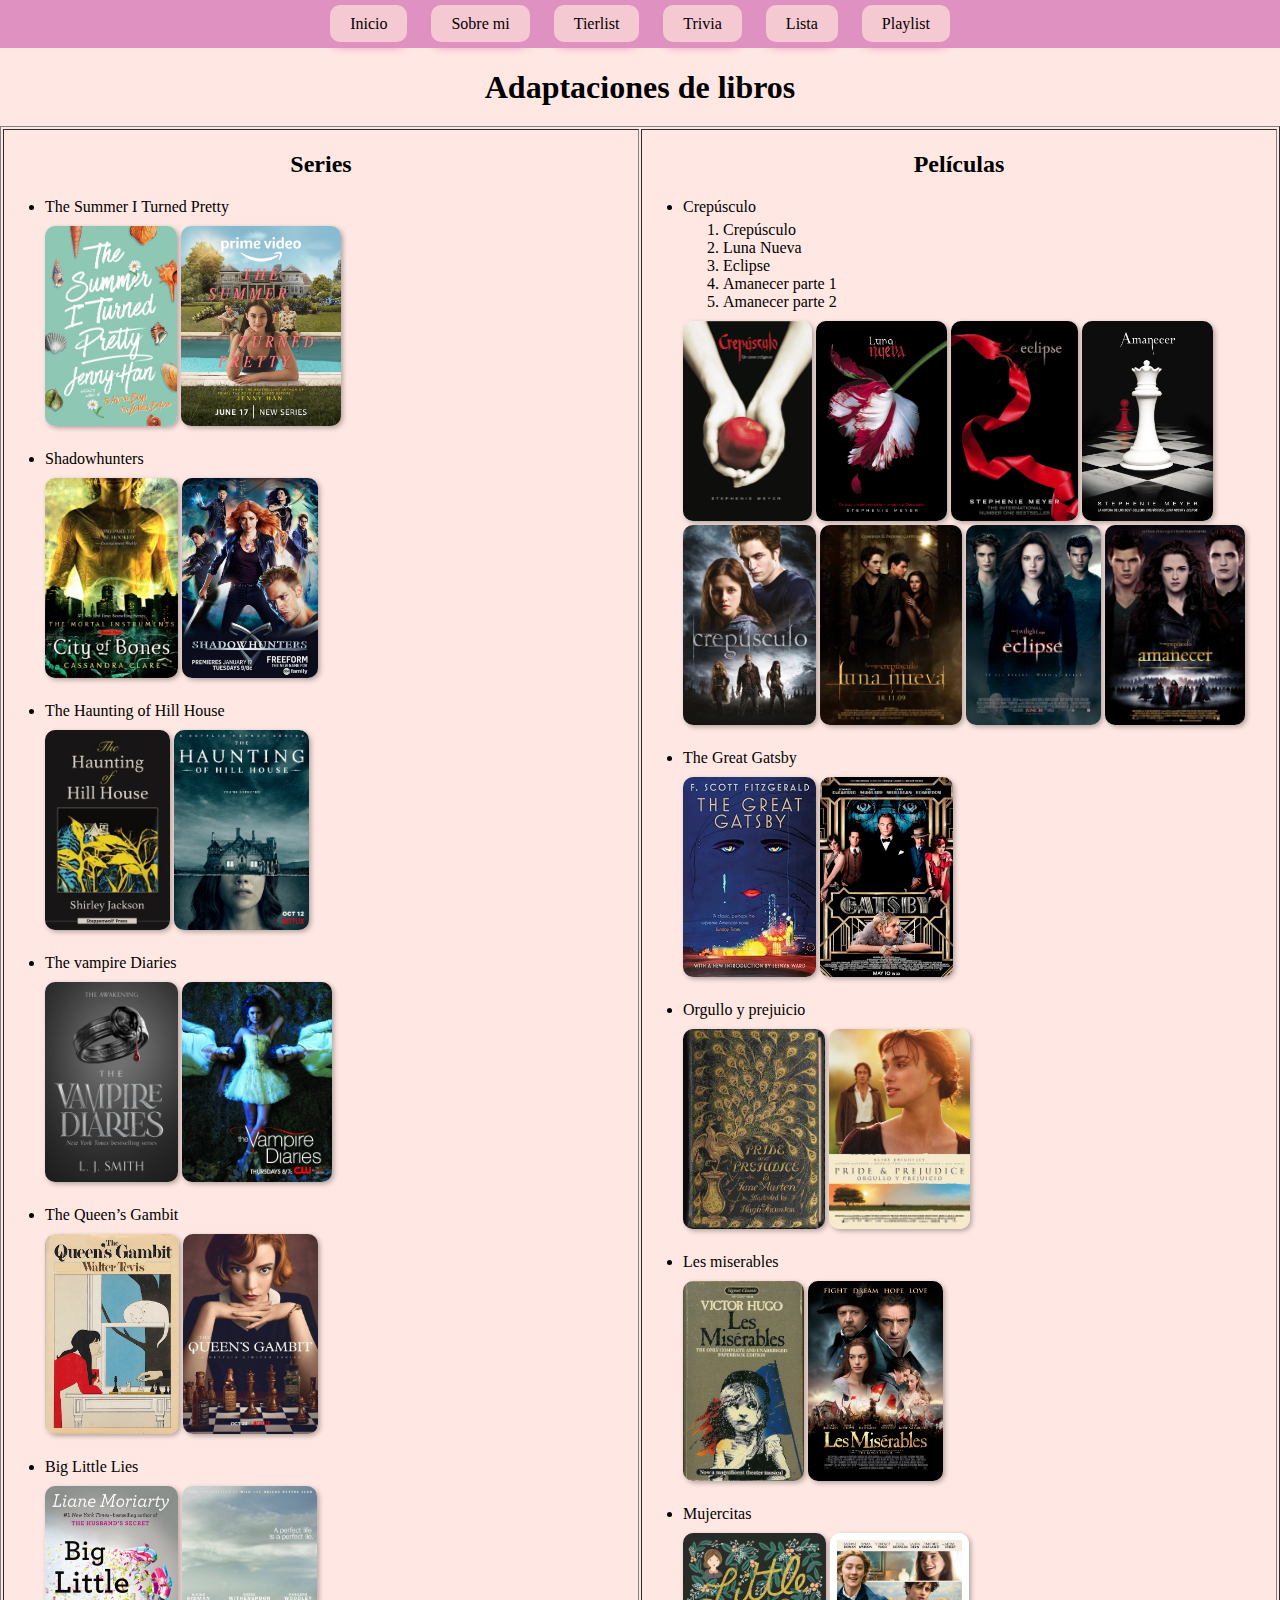
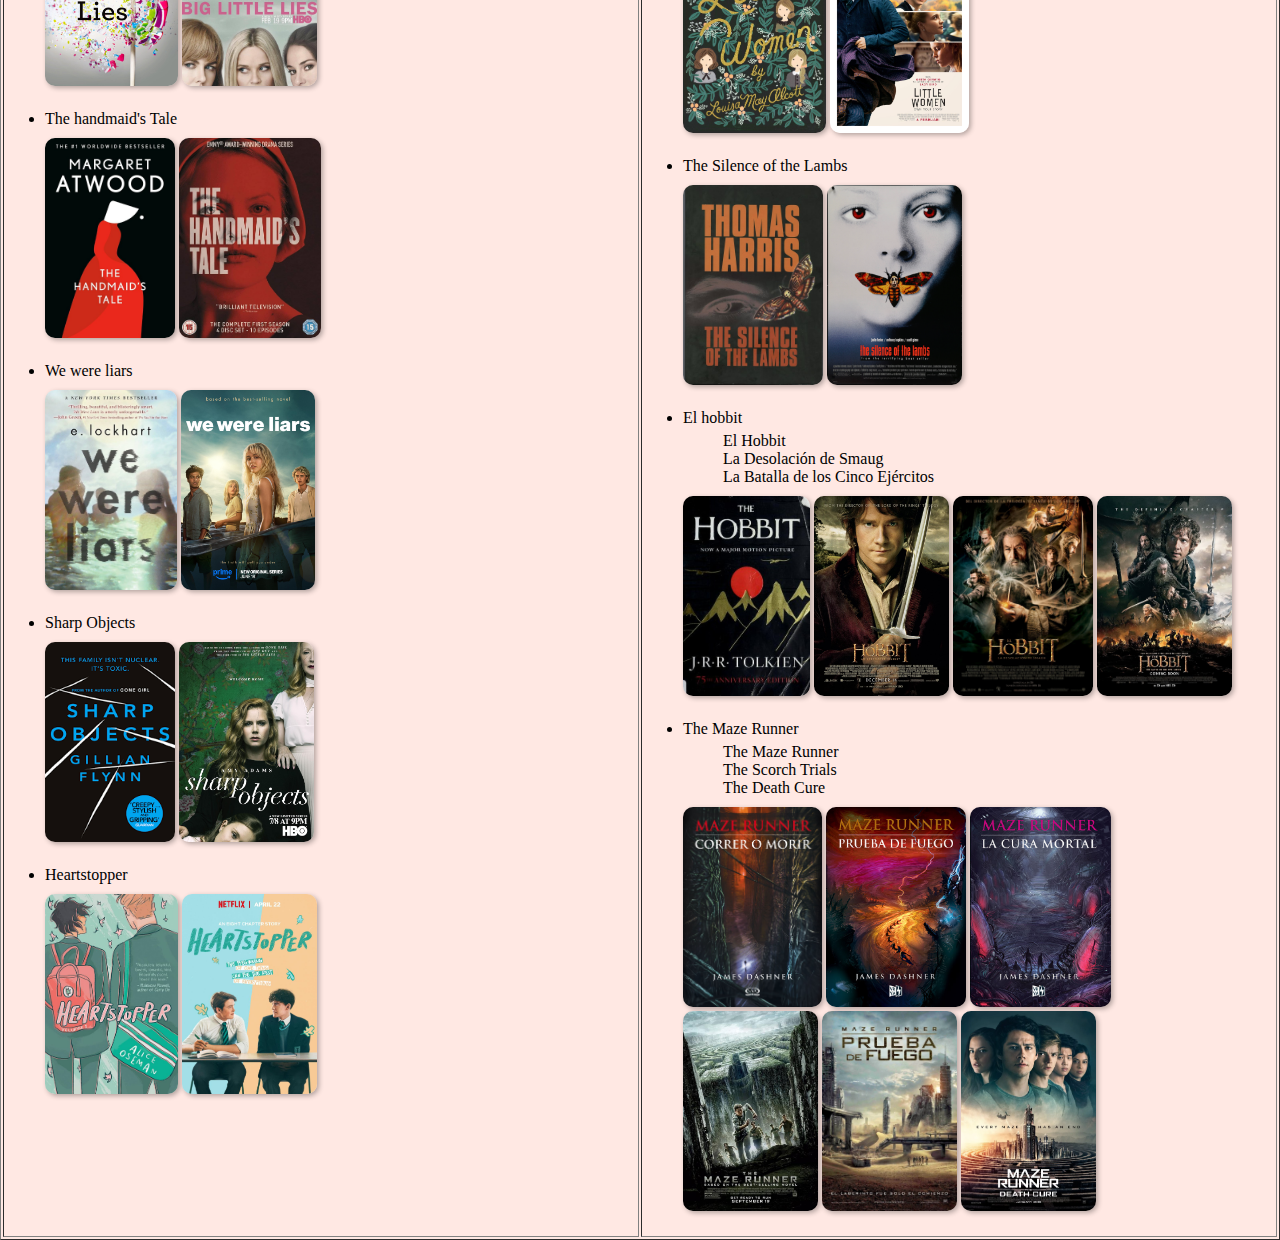
<file: lista.html>
<!DOCTYPE html>
<html lang="en">

<head>
  <meta charset="UTF-8">
  <meta name="viewport" content="width=device-width, initial-scale=1.0">
  <title>Adaptaciones</title>
</head>

<body style="background-color: #ffe8e3; margin: 0px;">

  <nav style="background-color: #DF92C1; margin: 0; padding: 15px; text-align: center;">
        <a href="../index.html" style="background-color: #f5c9d2; color: #000000; text-decoration: none; padding: 10px 20px; border-radius: 10px; margin: 0 10px; box-shadow: 0px 5px 10px #df92c1;">Inicio</a>
        <a href="../pagina2.html" style="background-color: #f5c9d2; color: #000000; text-decoration: none; padding: 10px 20px; border-radius: 10px; margin: 0 10px; box-shadow: 0px 5px 10px #df92c1;">Sobre mi</a>
        <a href="../tierlist.html" style="background-color: #f5c9d2; color: #000000; text-decoration: none; padding: 10px 20px; border-radius: 10px; margin: 0 10px; box-shadow: 0px 5px 10px #df92c1;">Tierlist</a>
        <a href="../trivia/trivia.html" style="background-color: #f5c9d2; color: #000000; text-decoration: none; padding: 10px 20px; border-radius: 10px; margin: 0 10px; box-shadow: 0px 5px 10px #df92c1;">Trivia</a>
        <a href="../lista.html" style="background-color: #f5c9d2; color: #000000; text-decoration: none; padding: 10px 20px; border-radius: 10px; margin: 0 10px; box-shadow: 0px 5px 10px #df92c1;">Lista</a>
        <a href="../playlist.html" style="background-color: #f5c9d2; color: #000000; text-decoration: none; padding: 10px 20px; border-radius: 10px; margin: 0 10px; box-shadow: 0px 5px 10px #df92c1;">Playlist</a>
    </nav>

  <h1 style="text-align: center; margin-bottom: 20px;">Adaptaciones de libros</h1>

  <table border="1" width="100%" height="100%">
    <tr>
      <td width="50%" valign="top">
        <h2 style="text-align: center;">Series</h2>
        <ul>
          <li style="margin-bottom: 20px;">
            The Summer I Turned Pretty <br>
            <section style="margin-top: 10px;">
            <img src="imagen/tsitpbook.jpg" height="200" style="border-radius:10px; box-shadow: 2px 2px 5px rgba(0,0,0,0.3);">
            <img src="imagen/tsitpserie.jpg" height="200" style="border-radius:10px; box-shadow: 2px 2px 5px rgba(0,0,0,0.3);">
          </section>
          </li>
          <li style="margin-bottom: 20px;">
            Shadowhunters <br>
            <section style="margin-top: 10px;">
              <img src="imagen/tmibook.jpg" height="200" style="border-radius:10px; box-shadow: 2px 2px 5px rgba(0,0,0,0.3);">
              <img src="imagen/shadowhunterserie.jpg" height="200" style="border-radius:10px; box-shadow: 2px 2px 5px rgba(0,0,0,0.3);">
            </section>
          </li>
          <li style="margin-bottom: 20px;">
            The Haunting of Hill House <br>
            <section style="margin-top: 10px;">
              <img src="imagen/thohhbook.jpg" height="200" style="border-radius:10px; box-shadow: 2px 2px 5px rgba(0,0,0,0.3);">
              <img src="imagen/thohhserie.jpg" height="200" style="border-radius:10px; box-shadow: 2px 2px 5px rgba(0,0,0,0.3);">
            </section>
          </li>
          <li style="margin-bottom: 20px;">
            The vampire Diaries <br>
            <section style="margin-top: 10px;">
              <img src="imagen/tvdnook1.jpg" height="200" style="border-radius:10px; box-shadow: 2px 2px 5px rgba(0,0,0,0.3);">
              <img src="imagen/tvdserie2.jpg" height="200" style="border-radius:10px; box-shadow: 2px 2px 5px rgba(0,0,0,0.3);">
            </section>
          </li>
          <li style="margin-bottom: 20px;">
            The Queen’s Gambit <br>
            <section style="margin-top: 10px;">
              <img src="imagen/TheQueensGambitbook.jpg" height="200" style="border-radius:10px; box-shadow: 2px 2px 5px rgba(0,0,0,0.3);">
              <img src="imagen/thequeensgambitserie.webp" height="200" style="border-radius:10px; box-shadow: 2px 2px 5px rgba(0,0,0,0.3);">
            </section>
          </li>
          <li style="margin-bottom: 20px;">
            Big Little Lies <br>
            <section style="margin-top: 10px;">
              <img src="imagen/bllbook.jpg" height="200" style="border-radius:10px; box-shadow: 2px 2px 5px rgba(0,0,0,0.3);">
              <img src="imagen/bllserie.jpg" height="200" style="border-radius:10px; box-shadow: 2px 2px 5px rgba(0,0,0,0.3);">
            </section>
          </li>
          <li style="margin-bottom: 20px;">
            The handmaid's Tale <br>
            <section style="margin-top: 10px;">
              <img src="imagen/hmtbook.jpg" height="200" style="border-radius:10px; box-shadow: 2px 2px 5px rgba(0,0,0,0.3);">
              <img src="imagen/hmtserie1.jpg" height="200" style="border-radius:10px; box-shadow: 2px 2px 5px rgba(0,0,0,0.3);">
            </section>
          </li>
          <li style="margin-bottom: 20px;">
            We were liars <br>
            <section style="margin-top: 10px;">
              <img src="imagen/wwlbook.jpg" height="200" style="border-radius:10px; box-shadow: 2px 2px 5px rgba(0,0,0,0.3);">
              <img src="imagen/wwlserie.jpg" height="200" style="border-radius:10px; box-shadow: 2px 2px 5px rgba(0,0,0,0.3);">
            </section>
          </li>
          <li style="margin-bottom: 20px;">
            Sharp Objects <br>
            <section style="margin-top: 10px;">
              <img src="imagen/sobook.png" height="200" style="border-radius:10px; box-shadow: 2px 2px 5px rgba(0,0,0,0.3);">
              <img src="imagen/soserie.jpg" height="200" style="border-radius:10px; box-shadow: 2px 2px 5px rgba(0,0,0,0.3);">
            </section>
          </li>
          <li style="margin-bottom: 20px;">
            Heartstopper<br>
            <section style="margin-top: 10px;">
              <img src="imagen/heartbook.jpg" height="200" style="border-radius:10px; box-shadow: 2px 2px 5px rgba(0,0,0,0.3);">
              <img src="imagen/heartserie.jpg" height="200" style="border-radius:10px; box-shadow: 2px 2px 5px rgba(0,0,0,0.3);">
            </section>
          </li>
        </ul>
      </td>

      <td width="50%" valign="top">
        <h2 style="text-align: center;">Películas</h2>
        <ul>
          <li style="margin-bottom: 20px;">
            Crepúsculo
            <section style="margin-top: 5px;">
              <ol>
                <li>Crepúsculo</li>
                <li>Luna Nueva</li>
                <li>Eclipse</li>
                <li>Amanecer parte 1</li>
                <li>Amanecer parte 2</li>
              </ol>
            </section>
            <section style="margin-top: 10px;">
              <img src="imagen/crepusculobook.jpg" height="200" style="border-radius:10px; box-shadow: 2px 2px 5px rgba(0,0,0,0.3);">
              <img src="imagen/lunanuevabook.jpg" height="200" style="border-radius:10px; box-shadow: 2px 2px 5px rgba(0,0,0,0.3);">
              <img src="imagen/eclipsebook.png" height="200" style="border-radius:10px; box-shadow: 2px 2px 5px rgba(0,0,0,0.3);">
              <img src="imagen/amanecerlibro.jpg" height="200" style="border-radius:10px; box-shadow: 2px 2px 5px rgba(0,0,0,0.3);">
              <br>
              <img src="imagen/crepusculomovie.jpg" height="200" style="border-radius:10px; box-shadow: 2px 2px 5px rgba(0,0,0,0.3);">
              <img src="imagen/lunanuevamovie.webp" height="200" style="border-radius:10px; box-shadow: 2px 2px 5px rgba(0,0,0,0.3);">
              <img src="imagen/eclipsemovie.jpg" height="200" style="border-radius:10px; box-shadow: 2px 2px 5px rgba(0,0,0,0.3);">
              <img src="imagen/amanecer2movie.webp" height="200" style="border-radius:10px; box-shadow: 2px 2px 5px rgba(0,0,0,0.3);">
            </section>
          </li>
          <li style="margin-bottom: 20px;">
            The Great Gatsby <br>
            <section style="margin-top: 10px;">
              <img src="imagen/ggbook.webp" height="200" style="border-radius:10px; box-shadow: 2px 2px 5px rgba(0,0,0,0.3);">
              <img src="imagen/ggmovie.webp" height="200" style="border-radius:10px; box-shadow: 2px 2px 5px rgba(0,0,0,0.3);">
            </section>
          </li>
          <li style="margin-bottom: 20px;">
            Orgullo y prejuicio <br>
            <section style="margin-top: 10px;">
              <img src="imagen/ppbook.jpg" height="200" style="border-radius:10px; box-shadow: 2px 2px 5px rgba(0,0,0,0.3);">
              <img src="imagen/ppmovie.jpg" height="200" style="border-radius:10px; box-shadow: 2px 2px 5px rgba(0,0,0,0.3);">
            </section>
          </li>
          <li style="margin-bottom: 20px;">
            Les miserables <br>
            <section style="margin-top: 10px;">
              <img src="imagen/lesmiserablesbook.jpg" height="200" style="border-radius:10px; box-shadow: 2px 2px 5px rgba(0,0,0,0.3);">
              <img src="imagen/lesmiserablesmovie.jpg" height="200" style="border-radius:10px; box-shadow: 2px 2px 5px rgba(0,0,0,0.3);">
            </section>
          </li>
          <li style="margin-bottom: 20px;">
            Mujercitas <br>
            <section style="margin-top: 10px;">
              <img src="imagen/lwbook.jpg" height="200" style="border-radius:10px; box-shadow: 2px 2px 5px rgba(0,0,0,0.3);">
              <img src="imagen/lwmovie.jpg" height="200" style="border-radius:10px; box-shadow: 2px 2px 5px rgba(0,0,0,0.3);">
            </section>
          <li style="margin-bottom: 20px;">
            The Silence of the Lambs <br>
            <section style="margin-top: 10px;">
              <img src="imagen/solbook.jpg" height="200" style="border-radius:10px; box-shadow: 2px 2px 5px rgba(0,0,0,0.3);">
              <img src="imagen/solmovie.webp" height="200" style="border-radius:10px; box-shadow: 2px 2px 5px rgba(0,0,0,0.3);">
            </section>
          </li>
          <li style="margin-bottom: 20px;">
            El hobbit
            <section style="margin-top: 5px;">
              <ol>El Hobbit</ol>
              <ol>La Desolación de Smaug</ol>
              <ol>La Batalla de los Cinco Ejércitos</ol>
            </section>
            <section style="margin-top: 10px;">
              <img src="imagen/hobbitbook.jpg" height="200" style="border-radius:10px; box-shadow: 2px 2px 5px rgba(0,0,0,0.3);">
              <img src="imagen/hobbit1movie.jpg" height="200" style="border-radius:10px; box-shadow: 2px 2px 5px rgba(0,0,0,0.3);">
              <img src="imagen/hobbit2movie.jpg" height="200" style="border-radius:10px; box-shadow: 2px 2px 5px rgba(0,0,0,0.3);">
              <img src="imagen/hobbit3movie.jpg" height="200" style="border-radius:10px; box-shadow: 2px 2px 5px rgba(0,0,0,0.3);">
            </section>
          </li>
          <li style="margin-bottom: 20px;">
            The Maze Runner
            <section style="margin-top: 5px;">
              <ol>The Maze Runner</ol>
              <ol>The Scorch Trials</ol>
              <ol>The Death Cure</ol>
            </section>
            <section style="margin-top: 10px;">
              <img src="imagen/correromorirbook.jpg" height="200" style="border-radius:10px; box-shadow: 2px 2px 5px rgba(0,0,0,0.3);">
              <img src="imagen/preubadefuegobook.jpg" height="200" style="border-radius:10px; box-shadow: 2px 2px 5px rgba(0,0,0,0.3);">
              <img src="imagen/curamortalbook.jpg" height="200" style="border-radius:10px; box-shadow: 2px 2px 5px rgba(0,0,0,0.3);">
              <br>
              <img src="imagen/mazerunnermovie.jpg" height="200" style="border-radius:10px; box-shadow: 2px 2px 5px rgba(0,0,0,0.3);">
              <img src="imagen/pruebadefuegomovie.webp" height="200" style="border-radius:10px; box-shadow: 2px 2px 5px rgba(0,0,0,0.3);">
              <img src="imagen/curamortalmovie.webp" height="200" style="border-radius:10px; box-shadow: 2px 2px 5px rgba(0,0,0,0.3);">
            </section>
          </li>
        </ul>
      </td>
    </tr>
  </table>

</body>

</html>
</file>
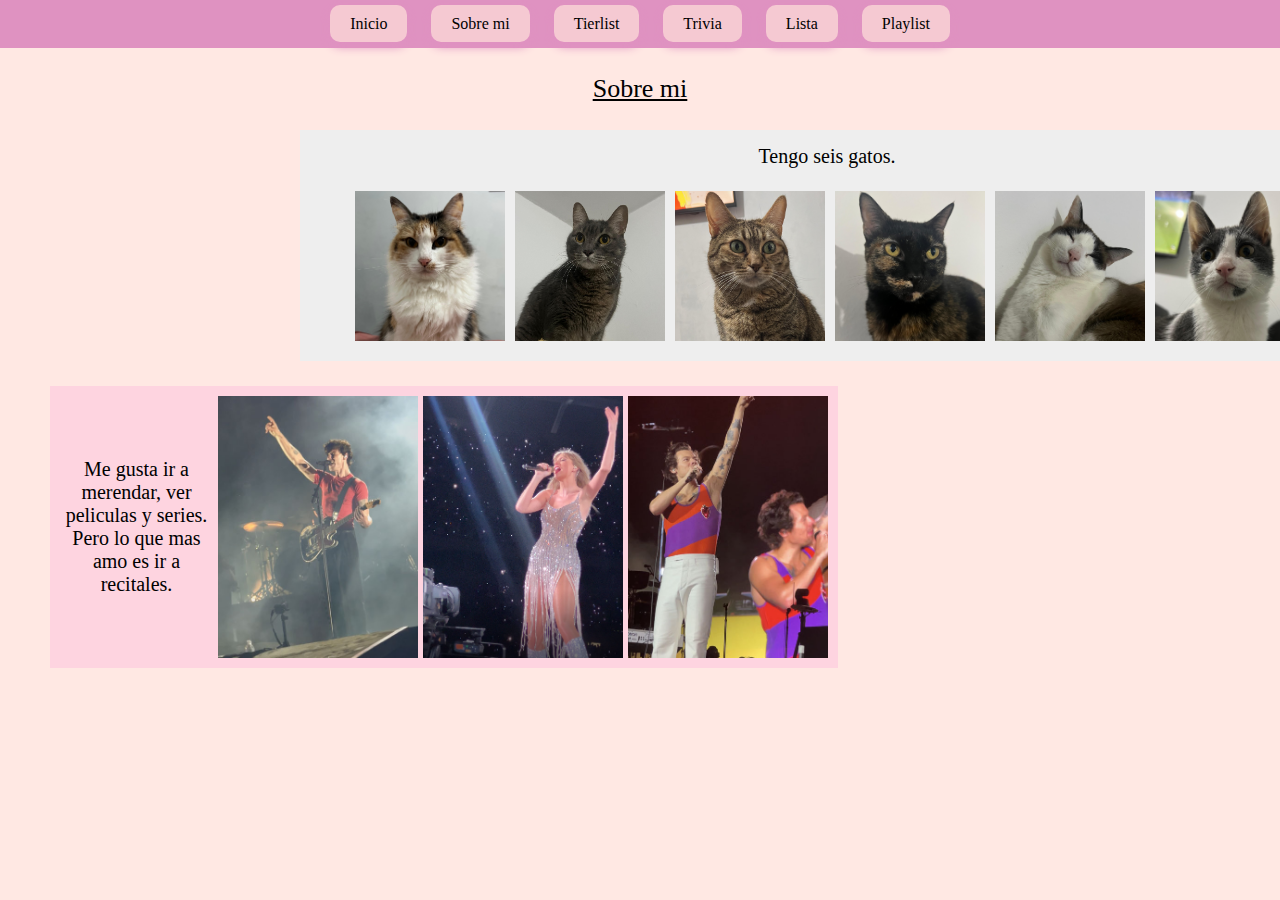
<file: pagina2.html>
<!DOCTYPE html>
<html lang="en">
<head>
    <meta charset="UTF-8">
    <meta name="viewport" content="width=device-width, initial-scale=1.0">
    <title>Sobre mi</title>
</head>

<body style="margin: 0; text-align: center; background-color:#ffe8e3;">
    
    
    <nav style="background-color: #DF92C1; margin: 0; padding: 15px; text-align: center;">
        <a href="../index.html" style="background-color: #f5c9d2; color: #000000; text-decoration: none; padding: 10px 20px; border-radius: 10px; margin: 0 10px; box-shadow: 0px 5px 10px #df92c1;">Inicio</a>
        <a href="../pagina2.html" style="background-color: #f5c9d2; color: #000000; text-decoration: none; padding: 10px 20px; border-radius: 10px; margin: 0 10px; box-shadow: 0px 5px 10px #df92c1;">Sobre mi</a>
        <a href="../tierlist.html" style="background-color: #f5c9d2; color: #000000; text-decoration: none; padding: 10px 20px; border-radius: 10px; margin: 0 10px; box-shadow: 0px 5px 10px #df92c1;">Tierlist</a>
        <a href="../trivia/trivia.html" style="background-color: #f5c9d2; color: #000000; text-decoration: none; padding: 10px 20px; border-radius: 10px; margin: 0 10px; box-shadow: 0px 5px 10px #df92c1;">Trivia</a>
        <a href="../lista.html" style="background-color: #f5c9d2; color: #000000; text-decoration: none; padding: 10px 20px; border-radius: 10px; margin: 0 10px; box-shadow: 0px 5px 10px #df92c1;">Lista</a>
        <a href="../playlist.html" style="background-color: #f5c9d2; color: #000000; text-decoration: none; padding: 10px 20px; border-radius: 10px; margin: 0 10px; box-shadow: 0px 5px 10px #df92c1;">Playlist</a>
    </nav>
    
    <p style="font-size: 26px;"> <u>Sobre mi</u> </p>
    
    <section style="background-color: #eeeeee;margin-left: 300px; padding: 15px 15px;font-size: 20px; width: 80%; ">
        <p style="text-align: center; margin-bottom: 0px; display: inline;"> Tengo seis gatos. <br></p> <br>
        <img src="imagen/babo.jpg" alt="" style="width: 150px;margin-left: 5px;">
        <img src="imagen/simba.jpg" alt="" style="width: 150px;margin-left: 5px;">
        <img src="imagen/oli.jpg" alt="" style="width: 150px;margin-left: 5px;">
        <img src="imagen/effiee.jpg" alt="" style="width: 150px;margin-left: 5px;">
        <img src="imagen/micho.jpg" alt="" style="width: 150px;margin-left: 5px;">
        <img src="imagen/lorenzo.jpg" alt="" style="width: 150px;margin-left: 5px;">
    </section>

    <section style="background-color: #FED4E0; width: 60%; margin-left: 50px; display: flex; align-items: center; flex-direction: row-reverse; padding: 10px; margin-top: 25px; font-size: 20px; margin-bottom: 20px;">
        <img src="imagen/harry.jpg" alt="" style="margin-left: 5px; width: 200px;">
        <img src="imagen/taylor.png" alt="" style="margin-left: 5px; width: 200px;">
        <img src="imagen/shawn.jpg" alt="" style="margin-left: 5px; width: 200px;">
        <p style="text-align: center">
            Me gusta ir a merendar, ver peliculas y series. <br>
            Pero lo que mas amo es ir a recitales.
        </p>
    </section>

</body>
</html>
</file>
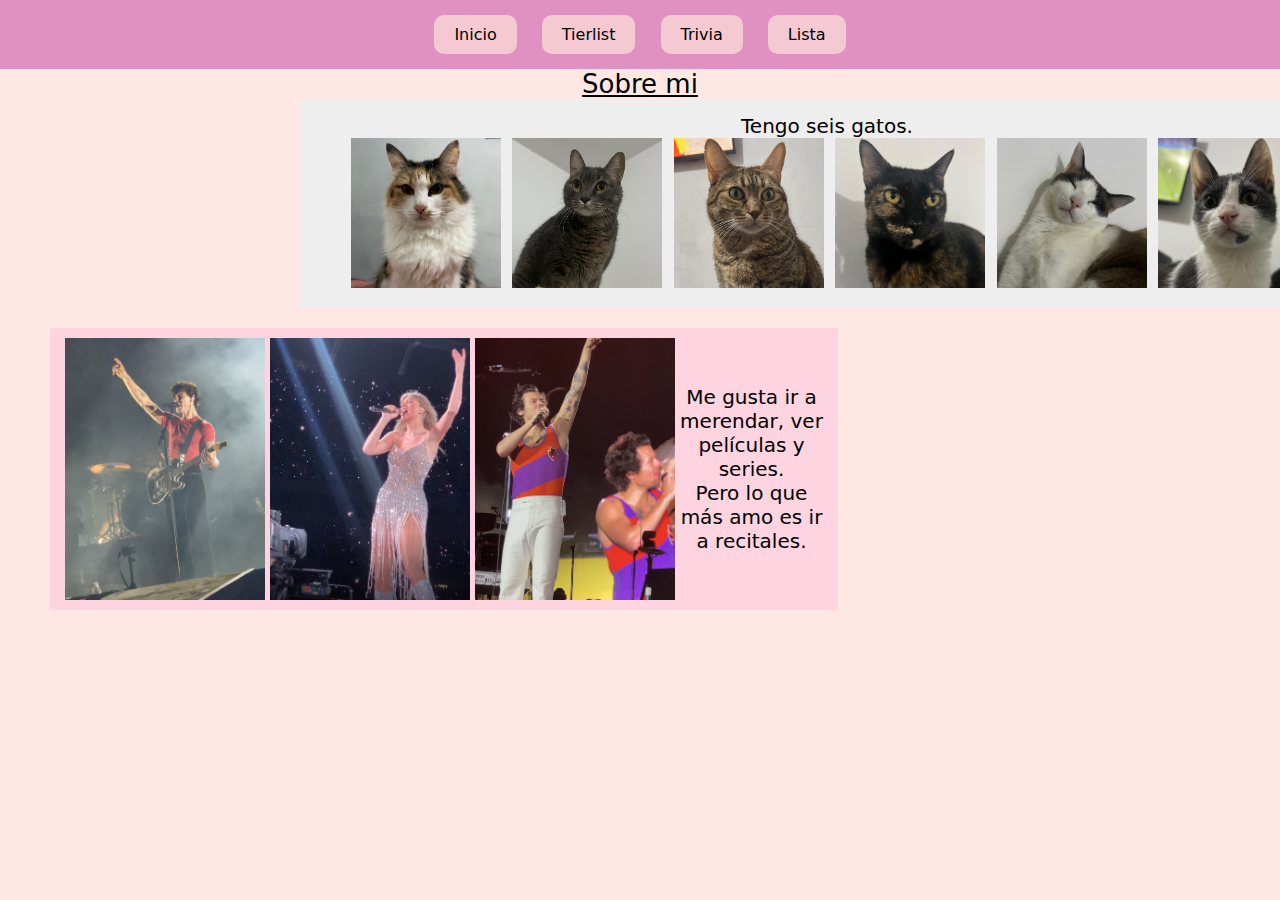
<file: pagina2css.html>
<!DOCTYPE html>
<html lang="en">
<head>
    <meta charset="UTF-8">
    <meta name="viewport" content="width=device-width, initial-scale=1.0">
    <title>Sobre mi</title>
    <link rel="stylesheet" href="../css/styles.css">
</head>
<body>
    <!-- Barra de navegación -->
    <nav>
        <a href="../index.html">Inicio</a>
        <a href="../tierlist.html">Tierlist</a>
        <a href="../trivia/trivia.html">Trivia</a>
        <a href="../lista.html">Lista</a>
    </nav>

    <p class="resaltado" style="font-size:26px;"><u>Sobre mi</u></p>

    <!-- Primera sección: gatos -->
<section class="sobre-mi">
    <p>Tengo seis gatos.</p>
    <img src="imagen/babo.jpg" alt="Babo" class="gato">
    <img src="imagen/simba.jpg" alt="Simba" class="gato">
    <img src="imagen/oli.jpg" alt="Oli" class="gato">
    <img src="imagen/effiee.jpg" alt="Effiee" class="gato">
    <img src="imagen/micho.jpg" alt="Micho" class="gato">
    <img src="imagen/lorenzo.jpg" alt="Lorenzo" class="gato">
</section>

<!-- Segunda sección: hobbies y artistas -->
<section class="sobre-mi-flex">
    <p>
        Me gusta ir a merendar, ver películas y series. <br>
        Pero lo que más amo es ir a recitales.
    </p>
    <img src="imagen/harry.jpg" alt="Harry" class="artista">
    <img src="imagen/taylor.png" alt="Taylor" class="artista">
    <img src="imagen/shawn.jpg" alt="Shawn" class="artista">
</section>

</body>
</html>
</file>
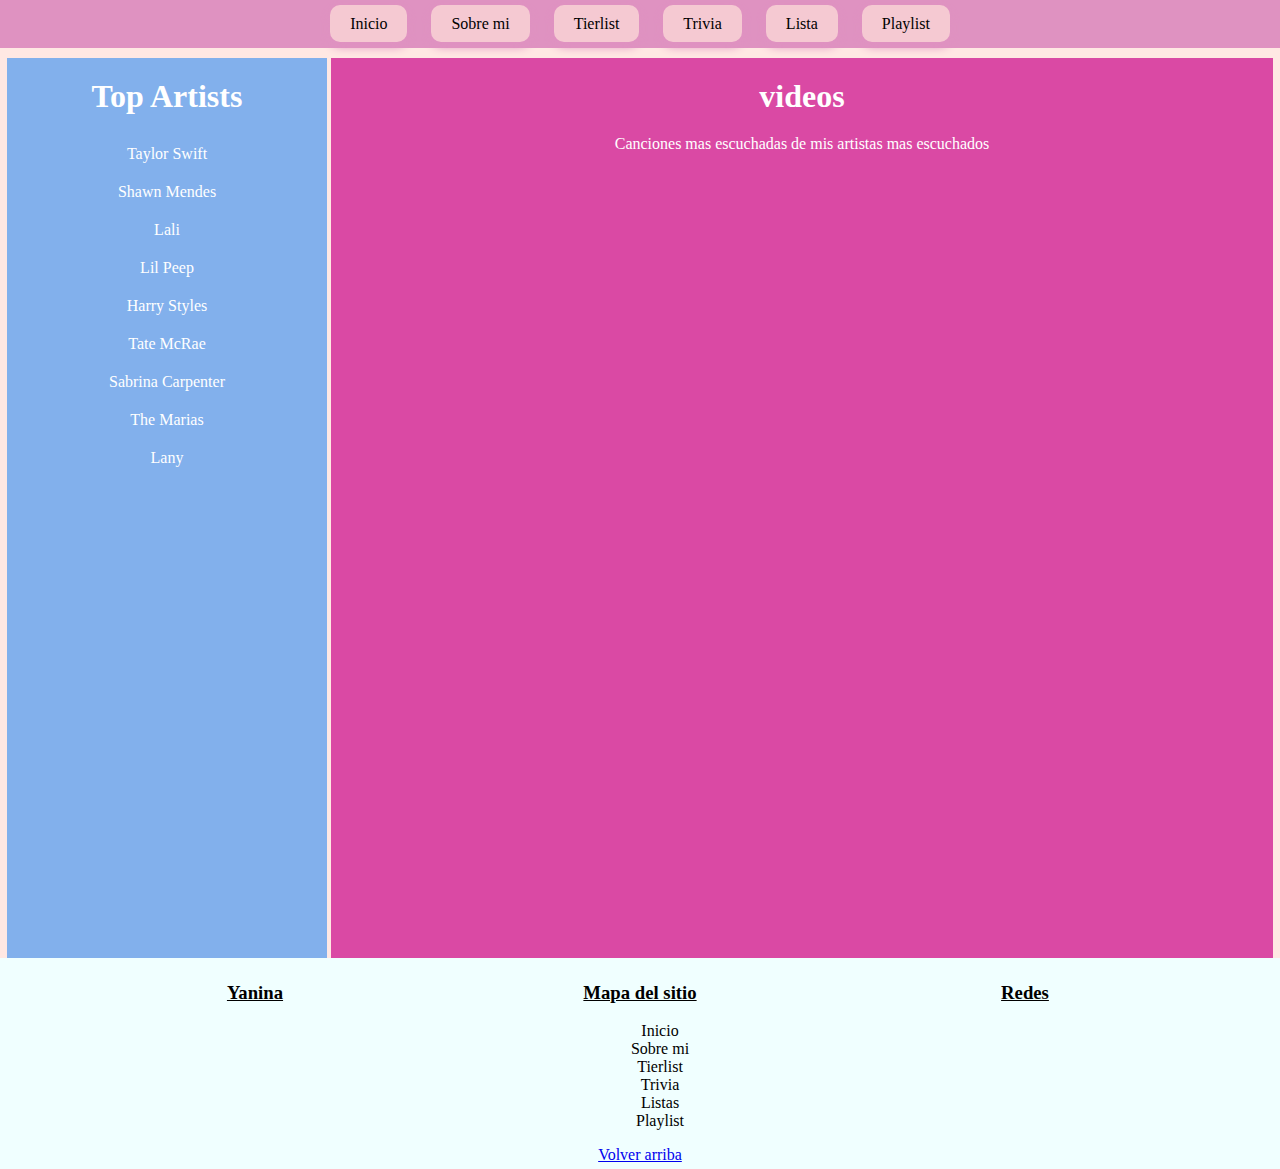
<file: playlist.html>
<!DOCTYPE html>
<html lang="en">
<head>
    <meta charset="UTF-8">
    <meta name="viewport" content="width=device-width, initial-scale=1.0">
    <title>Playlist</title>
</head>
<body style="margin: 0; text-align: center; background-color:#ffe8e3;">
    
    <nav style="background-color: #DF92C1; margin: 0; padding: 15px; text-align: center; margin-bottom:10px">
        <a href="../index.html" style="background-color: #f5c9d2; color: #000000; text-decoration: none; padding: 10px 20px; border-radius: 10px; margin: 0 10px; box-shadow: 0px 5px 10px #df92c1;">Inicio</a>
        <a href="../pagina2.html" style="background-color: #f5c9d2; color: #000000; text-decoration: none; padding: 10px 20px; border-radius: 10px; margin: 0 10px; box-shadow: 0px 5px 10px #df92c1;">Sobre mi</a>
        <a href="../tierlist.html" style="background-color: #f5c9d2; color: #000000; text-decoration: none; padding: 10px 20px; border-radius: 10px; margin: 0 10px; box-shadow: 0px 5px 10px #df92c1;">Tierlist</a>
        <a href="../trivia/trivia.html" style="background-color: #f5c9d2; color: #000000; text-decoration: none; padding: 10px 20px; border-radius: 10px; margin: 0 10px; box-shadow: 0px 5px 10px #df92c1;">Trivia</a>
        <a href="../lista.html" style="background-color: #f5c9d2; color: #000000; text-decoration: none; padding: 10px 20px; border-radius: 10px; margin: 0 10px; box-shadow: 0px 5px 10px #df92c1;">Lista</a>
        <a href="../playlist.html" style="background-color: #f5c9d2; color: #000000; text-decoration: none; padding: 10px 20px; border-radius: 10px; margin: 0 10px; box-shadow: 0px 5px 10px #df92c1;">Playlist</a>
    </nav>

    <div style="display: flex; text-align: center; min-height: 100vh;">
        <!-- izquierda este es el aside-->
        <div style="width: 25%; background-color: rgb(130, 176, 236);margin-right: 2px; margin-left: 7px;">
            <h1 style="color: white; padding: 20px; margin: 0;">Top Artists</h1>
            <ul style="list-style-type: none; padding: 0; margin: 0;">

                <li>
                    <a href="../playlist.html" class="toggle" style="color: white; text-decoration: none; display: block; padding: 10px;">Taylor Swift</a>
                    <ul class="submenu" style="display: none; list-style-type: none; padding-left: 20px; margin: 0;">
                        <li><a href="../ts1.html" style="color: white; text-decoration: none;">My Boy Only Breaks His Favourite Toys</a></li>
                        <li><a href="#" style="color: white; text-decoration: none;">Fortnight</a></li>
                        <li><a href="#" style="color: white; text-decoration: none;">The Smallest Man Who Ever Lived</a></li>
                    </ul>
                </li>

                <li>
                    <a href="#" class="toggle" style="color: white; text-decoration: none; display: block; padding: 10px;">Shawn Mendes</a>
                    <ul class="submenu" style="display: none; list-style-type: none; padding-left: 20px; margin: 0;">
                        <li><a href="#" style="color: white; text-decoration: none;">Why Why Why</a></li>
                        <li><a href="#" style="color: white; text-decoration: none;">The Weight</a></li>
                        <li><a href="#" style="color: white; text-decoration: none;">Bad Reputation</a></li>
                    </ul>
                </li>

                <li>
                    <a href="#" class="toggle" style="color: white; text-decoration: none; display: block; padding: 10px;">Lali</a>
                    <ul class="submenu" style="display: none; list-style-type: none; padding-left: 20px; margin: 0;">
                        <li><a href="#" style="color: white; text-decoration: none;">33</a></li>
                        <li><a href="#" style="color: white; text-decoration: none;">Perdedor</a></li>
                        <li><a href="#" style="color: white; text-decoration: none;">Plastico</a></li>
                    </ul>
                </li>

                <li>
                    <a href="#" class="toggle" style="color: white; text-decoration: none; display: block; padding: 10px;">Lil Peep</a>
                    <ul class="submenu" style="display: none; list-style-type: none; padding-left: 20px; margin: 0;">
                        <li><a href="#" style="color: white; text-decoration: none;">Star Shopping</a></li>
                        <li><a href="#" style="color: white; text-decoration: none;">Nuts</a></li>
                        <li><a href="#" style="color: white; text-decoration: none;">The Brightside</a></li>
                    </ul>
                </li>
<li>
                    <a href="#" class="toggle" style="color: white; text-decoration: none; display: block; padding: 10px;">Harry Styles</a>
                    <ul class="submenu" style="display: none; list-style-type: none; padding-left: 20px; margin: 0;">
                        <li><a href="#" style="color: white; text-decoration: none;">Little Freak</a></li>
                        <li><a href="#" style="color: white; text-decoration: none;">She</a></li>
                        <li><a href="#" style="color: white; text-decoration: none;">Music For a Sushi Restaurant</a></li>
                    </ul>
                </li>

                <li>
                    <a href="#" class="toggle" style="color: white; text-decoration: none; display: block; padding: 10px;">Tate McRae</a>
                    <ul class="submenu" style="display: none; list-style-type: none; padding-left: 20px; margin: 0;">
                        <li><a href="#" style="color: white; text-decoration: none;">Grave</a></li>
                        <li><a href="#" style="color: white; text-decoration: none;">You Broke Me First</a></li>
                        <li><a href="#" style="color: white; text-decoration: none;">Sports Car</a></li>
                    </ul>
                </li>

                <li>
                    <a href="#" class="toggle" style="color: white; text-decoration: none; display: block; padding: 10px;">Sabrina Carpenter</a>
                    <ul class="submenu" style="display: none; list-style-type: none; padding-left: 20px; margin: 0;">
                        <li><a href="#" style="color: white; text-decoration: none;">Nobody's Son</a></li>
                        <li><a href="#" style="color: white; text-decoration: none;">My Man on Willpower</a></li>
                        <li><a href="#" style="color: white; text-decoration: none;">Nonsense</a></li>
                    </ul>
                </li>

                <li>
                    <a href="#" class="toggle" style="color: white; text-decoration: none; display: block; padding: 10px;">The Marias</a>
                    <ul class="submenu" style="display: none; list-style-type: none; padding-left: 20px; margin: 0;">
                        <li><a href="#" style="color: white; text-decoration: none;">No one Noticed</a></li>
                        <li><a href="#" style="color: white; text-decoration: none;">Heavy</a></li>
                        <li><a href="#" style="color: white; text-decoration: none;">Back To Me</a></li>
                    </ul>
                </li>

                <li>
                    <a href="#" class="toggle" style="color: white; text-decoration: none; display: block; padding: 10px;">Lany</a>
                    <ul class="submenu" style="display: none; list-style-type: none; padding-left: 20px; margin: 0;">
                        <li><a href="#" style="color: white; text-decoration: none;">Malibu Nights</a></li>
                        <li><a href="#" style="color: white; text-decoration: none;">Thru These Tears</a></li>
                        <li><a href="#" style="color: white; text-decoration: none;">XXL</a></li>
                    </ul>
                </li>

            </ul>
        </div>

        <!-- derecha  este es el MAIN-->
        <div style="flex: 1; background-color: rgb(218, 73, 164); color: white;margin-left: 2px; margin-right: 7px;">
            <h1 style="padding: 20px; margin: 0;">videos</h1>

            Canciones mas escuchadas de mis artistas mas escuchados 

        </div>
    </div>


    <footer style="background-color: azure; margin-top: 0;padding: 5px; text-align: center;">
         <div style="display: inline-block;vertical-align: top; width: 30%;"><!-- dejar en div y diferenciar con id: columna 1 -->
        <!-- div id ="columna1" class="columna"-->
            <h3><u>Yanina</u> </h3>

         </div>

         <div style="display: inline-block;vertical-align: top; width: 30%;"><!-- dejar en div y diferenciar con id: columna 2 -->
            <!-- div id ="columna2" class="columna"-->
            <h3><u>Mapa del sitio</u> </h3>
            <ul style="list-style-type: none;">
                <li><a href="index.html" style="color: black; text-decoration: none;">Inicio</a></li>
                <li><a href="pagina2.html" style="color: black; text-decoration: none;">Sobre mi</a></li>
                <li><a href="tierlist.html" style="color: black; text-decoration: none;">Tierlist</a></li>
                <li><a href="trivia/trivia.html" style="color: black; text-decoration: none;">Trivia</a></li>
                <li><a href="lista.html" style="color: black; text-decoration: none;">Listas</a></li>
                <li><a href="playlist.html" style="color: black; text-decoration: none;">Playlist</a></li>
            </ul>
            <a href="#"> Volver arriba</a>
         </div>

         <div style="display: inline-block;vertical-align: top; width: 30%;"><!-- dejar en div y diferenciar con id: columna 3 -->
            <!-- div id ="columna3" class="columna"-->
            <h3><u>Redes</u> </h3>
         </div>
     </footer>

     <script>
    document.querySelectorAll('.toggle').forEach(item => {
        item.addEventListener('click', e => {
            e.preventDefault();
            let submenu = item.nextElementSibling;
            submenu.style.display = submenu.style.display === "block" ? "none" : "block";
        });
    });
</script>

</body>
</html>
</file>
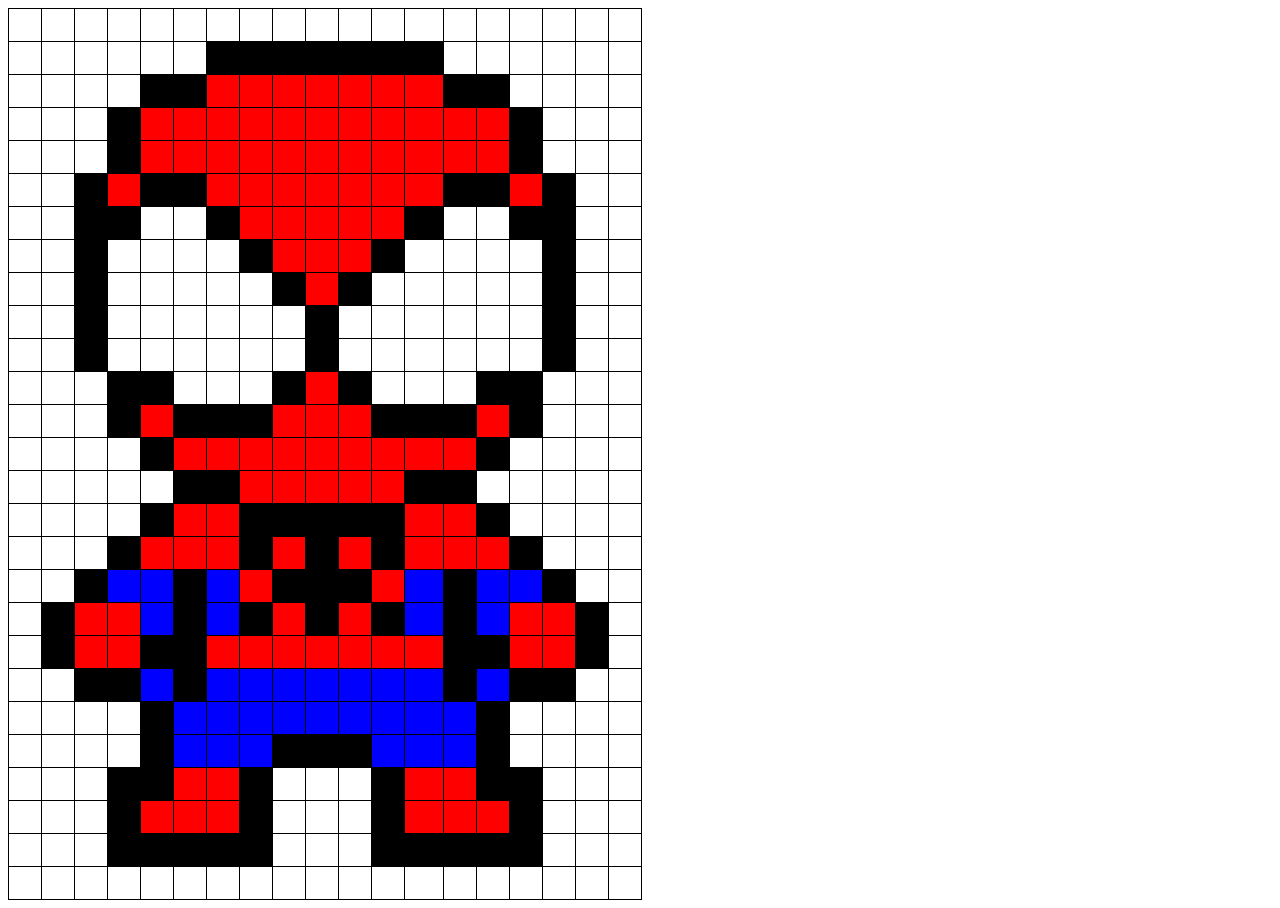
<file: tabla.html>
<!DOCTYPE html>
<html lang="en">
<head>
    <meta charset="UTF-8">
    <meta name="viewport" content="width=device-width, initial-scale=1.0">
    <title>Document</title>
</head>
<body>
    <table>
        <tr>
            <td></td><td></td><td></td><td></td><td></td><td></td><td></td><td></td><td></td><td></td><td></td><td></td><td></td><td></td><td></td><td></td><td></td><td></td><td></td>
        </tr>
        <tr>
        <td></td><td></td><td></td><td></td><td></td><td></td><td style="background-color: black;"></td><td style="background-color: black;"></td><td style="background-color: black;"></td><td style="background-color: black;"></td><td style="background-color: black;"></td><td style="background-color: black;"></td><td style="background-color: black;"></td><td></td><td></td><td></td><td></td><td></td><td></td>
    </tr>
    <tr>
        <td></td><td></td><td></td><td></td><td style="background-color: black;"></td><td style="background-color: black;"></td><td style="background-color: #FF0000;"></td><td style="background-color: #FF0000;"></td><td style="background-color: #FF0000;"></td><td style="background-color: #FF0000;"></td><td style="background-color: #FF0000;"></td><td style="background-color: #FF0000;"></td><td style="background-color: #FF0000;"></td><td style="background-color: black;"></td><td style="background-color: black;"></td><td></td><td></td><td></td><td></td>
    </tr>
    <tr>
        <td></td><td></td><td></td><td style="background-color: black;"></td><td style="background-color: #FF0000;"></td><td style="background-color: #FF0000;"></td><td style="background-color: #FF0000;"></td><td style="background-color: #FF0000;"></td><td style="background-color: #FF0000;"></td><td style="background-color: #FF0000;"></td><td style="background-color: #FF0000;"></td><td style="background-color: #FF0000;"></td><td style="background-color: #FF0000;"></td><td style="background-color: #FF0000;"></td><td style="background-color: #FF0000;"></td><td style="background-color: black;"></td><td></td><td></td><td></td>
    </tr>
    <tr>
        <td></td><td></td><td></td><td style="background-color: black;"></td><td style="background-color: #FF0000;"></td><td style="background-color: #FF0000;"></td><td style="background-color: #FF0000;"></td><td style="background-color: #FF0000;"></td><td style="background-color: #FF0000;"></td><td style="background-color: #FF0000;"></td><td style="background-color: #FF0000;"></td><td style="background-color: #FF0000;"></td><td style="background-color: #FF0000;"></td><td style="background-color: #FF0000;"></td><td style="background-color: #FF0000;"></td><td style="background-color: black;"></td><td></td><td></td><td></td>
    </tr>
    <tr>
        <td></td><td></td><td style="background-color: black;"></td><td style="background-color: #FF0000;"></td><td style="background-color: black;"></td><td style="background-color: black;"></td><td style="background-color: #FF0000;"></td><td style="background-color: #FF0000;"></td><td style="background-color: #FF0000;"></td><td style="background-color: #FF0000;"></td><td style="background-color: #FF0000;"></td><td style="background-color: #FF0000;"></td><td style="background-color: #FF0000;"></td><td style="background-color: black;"></td><td style="background-color: black;"></td><td style="background-color: #FF0000;"></td><td style="background-color: black;"></td><td></td><td></td>
    </tr>
    <tr>
        <td></td><td></td><td style="background-color: black;"></td><td style="background-color: black;"></td><td></td><td></td><td style="background-color: black;"></td><td style="background-color: #FF0000;"></td><td style="background-color: #FF0000;"></td><td style="background-color: #FF0000;"></td><td style="background-color: #FF0000;"></td><td style="background-color: #FF0000;"></td><td style="background-color: black;"></td><td></td><td></td><td style="background-color: black;"></td><td style="background-color: black;"></td><td></td><td></td>
    </tr>
    <tr>
        <td></td><td></td><td style="background-color: black;"></td><td></td><td></td><td></td><td></td><td style="background-color: black;"></td><td style="background-color: #FF0000;"></td><td style="background-color: #FF0000;"></td><td style="background-color: #FF0000;"></td><td style="background-color: black;"></td><td></td><td></td><td></td><td></td><td style="background-color: black;"></td><td></td><td></td>
    </tr>
    <tr>
        <td></td><td></td><td style="background-color: black;"></td><td></td><td></td><td></td><td></td><td></td><td style="background-color: black;"></td><td style="background-color: #FF0000;"></td><td style="background-color: black;"></td><td></td><td></td><td></td><td></td><td></td><td style="background-color: black;"></td><td></td><td></td>
    </tr>
    <tr>
        <td></td><td></td><td style="background-color: black;"></td><td></td><td></td><td></td><td></td><td></td><td></td><td style="background-color: black;"></td><td></td><td></td><td></td><td></td><td></td><td></td><td style="background-color: black;"></td><td></td><td></td>
    </tr>
    <tr>
        <td></td><td></td><td style="background-color: black;"></td><td></td><td></td><td></td><td></td><td></td><td></td><td style="background-color: black;"></td><td></td><td></td><td></td><td></td><td></td><td></td><td style="background-color: black;"></td><td></td><td></td>
    </tr>
    <tr>
        <td></td><td></td><td></td><td style="background-color: black;"></td><td style="background-color: black;"></td><td></td><td></td><td></td><td style="background-color: black;"></td><td style="background-color: #FF0000;"></td><td style="background-color: black;"></td><td></td><td></td><td></td><td style="background-color: black;"></td><td style="background-color: black;"></td><td></td><td></td><td></td>
    </tr>
    <tr>
        <td></td><td></td><td></td><td style="background-color: black;"></td><td style="background-color: #FF0000;"></td><td style="background-color: black;"></td><td style="background-color: black;"></td><td style="background-color: black;"></td><td style="background-color: #FF0000;"></td><td style="background-color: #FF0000;"></td><td style="background-color: #FF0000;"></td><td style="background-color: black;"></td><td style="background-color: black;">10,13</td><td style="background-color: black;"></td><td style="background-color: #FF0000;"></td><td style="background-color: black;"></td><td></td><td></td><td></td>
    </tr>
    <tr>
        <td></td><td></td><td></td><td></td><td style="background-color: black;"></td><td style="background-color: #FF0000;"></td><td style="background-color: #FF0000;"></td><td style="background-color: #FF0000;"></td><td style="background-color: #FF0000;"></td><td style="background-color: #FF0000;"></td><td style="background-color: #FF0000;"></td><td style="background-color: #FF0000;"></td><td style="background-color: #FF0000;"></td><td style="background-color: #FF0000;"></td><td style="background-color: black;"></td><td></td><td></td><td></td><td></td>
    </tr>
    <tr>
        <td></td><td></td><td></td><td></td><td></td><td style="background-color: black;"></td><td style="background-color: black;"></td><td style="background-color: #FF0000;"></td><td style="background-color: #FF0000;"></td><td style="background-color: #FF0000;"></td><td style="background-color: #FF0000;"></td><td style="background-color: #FF0000;"></td><td style="background-color: black;"></td><td style="background-color: black;"></td><td></td><td></td><td></td><td></td><td></td>
    </tr>
    <tr>
        <td></td><td></td><td></td><td></td><td style="background-color: black;"></td><td style="background-color: #FF0000;"></td><td style="background-color: #FF0000;"></td><td style="background-color: black;"></td><td style="background-color: black;"></td><td style="background-color: black;"></td><td style="background-color: black;"></td><td style="background-color: black;"></td><td style="background-color: #FF0000;"></td><td style="background-color: #FF0000;"></td><td style="background-color: black;"></td><td></td><td></td><td></td><td></td>
    </tr>
    <tr>
        <td></td><td></td><td></td><td style="background-color: black;"></td><td style="background-color: #FF0000;"></td><td style="background-color: #FF0000;"></td><td style="background-color: #FF0000;"></td><td style="background-color: black;"></td><td style="background-color: #FF0000;"></td><td style="background-color: black;"></td><td style="background-color: #FF0000;"></td><td style="background-color: black;"></td><td style="background-color: #FF0000;"></td><td style="background-color: #FF0000;"></td><td style="background-color: #FF0000;"></td><td style="background-color: black;"></td><td></td><td></td><td></td>
    </tr>
    <tr>
        <td></td><td></td><td style="background-color: black;"></td><td style="background-color: #0000ff;"></td><td style="background-color: #0000ff;"></td><td style="background-color: black;"></td><td style="background-color: #0000ff;"></td><td style="background-color: #FF0000;"></td><td style="background-color: black;"></td><td style="background-color: black;"></td><td style="background-color: black;"></td><td style="background-color: #FF0000;"></td><td style="background-color: #0000ff;"></td><td style="background-color: black;"></td><td style="background-color: #0000ff;"></td><td style="background-color: #0000ff;"></td><td style="background-color: black;"></td><td></td><td></td>
    </tr>
    <tr>
        <td></td><td style="background-color: black;"></td><td style="background-color: #FF0000;"></td><td style="background-color: #FF0000;"></td><td style="background-color: #0000ff;"></td><td style="background-color: black;"></td><td style="background-color: #0000ff;"></td><td style="background-color: black;"></td><td style="background-color: #FF0000;"></td><td style="background-color: black;"></td><td style="background-color: #FF0000;"></td><td style="background-color: black;"></td><td style="background-color: #0000ff;"></td><td style="background-color: black;"></td><td style="background-color: #0000ff;"></td><td style="background-color: #FF0000;"></td><td style="background-color: #FF0000;"></td><td style="background-color: black;"></td><td></td>
    </tr>
    <tr>
        <td></td><td style="background-color: black;"></td><td style="background-color: #FF0000;"></td><td style="background-color: #FF0000;"></td><td style="background-color: black;"></td><td style="background-color: black;"></td><td style="background-color: #FF0000;"></td><td style="background-color: #FF0000;"></td><td style="background-color: #FF0000;"></td><td style="background-color: #FF0000;"></td><td style="background-color: #FF0000;"></td><td style="background-color: #FF0000;"></td><td style="background-color: #FF0000;"></td><td style="background-color: black;"></td><td style="background-color: black;"></td><td style="background-color: #FF0000;"></td><td style="background-color: #FF0000;"></td><td style="background-color: black;"></td><td></td>
    </tr>
    <tr>
        <td></td><td></td><td style="background-color: black;"></td><td style="background-color: black;"></td><td style="background-color: #0000ff;"></td><td style="background-color: black;"></td><td style="background-color: #0000ff;"></td><td style="background-color: #0000ff;"></td><td style="background-color: #0000ff;"></td><td style="background-color: #0000ff;"></td><td style="background-color: #0000ff;"></td><td style="background-color: #0000ff;"></td><td style="background-color: #0000ff;"></td><td style="background-color: black;"></td><td style="background-color: #0000ff;"></td><td style="background-color: black;"></td><td style="background-color: black;"></td><td></td><td></td>
    </tr>
    <tr>
        <td></td><td></td><td></td><td></td><td style="background-color: black;"></td><td style="background-color: #0000ff;"></td><td style="background-color: #0000ff;"></td><td style="background-color: #0000ff;"></td><td style="background-color: #0000ff;"></td><td style="background-color: #0000ff;"></td><td style="background-color: #0000ff;"></td><td style="background-color: #0000ff;"></td><td style="background-color: #0000ff;"></td><td style="background-color: #0000ff;"></td><td style="background-color: black;"></td><td></td><td></td><td></td><td></td>
    </tr>
    <tr>
        <td></td><td></td><td></td><td></td><td style="background-color: black;"></td><td style="background-color: #0000ff;"></td><td style="background-color: #0000ff;"></td><td style="background-color: #0000ff;"></td><td style="background-color: black;"></td><td style="background-color: black;"></td><td style="background-color: black;"></td><td style="background-color: #0000ff;"></td><td style="background-color: #0000ff;"></td><td style="background-color: #0000ff;"></td><td style="background-color: black;"></td><td></td><td></td><td></td><td></td>
    </tr>
    <tr>
        <td></td><td></td><td></td><td style="background-color: black;"></td><td style="background-color: black;"></td><td style="background-color: #FF0000;"></td><td style="background-color: #FF0000;"></td><td style="background-color: black;"></td><td></td><td></td><td></td><td style="background-color: black;"></td><td style="background-color: #FF0000;"></td><td style="background-color: #FF0000;"></td><td style="background-color: black;"></td><td style="background-color: black;"></td><td></td><td></td><td></td>
    </tr>
    <tr>
        <td></td><td></td><td></td><td style="background-color: black;"></td><td style="background-color: #FF0000;"></td><td style="background-color: #FF0000;"></td><td style="background-color: #FF0000;"></td><td style="background-color: black;"></td><td></td><td></td><td></td><td style="background-color: black;"></td><td style="background-color: #FF0000;"></td><td style="background-color: #FF0000;"></td><td style="background-color: #FF0000;"></td><td style="background-color: black;"></td><td></td><td></td><td></td>
    </tr>
    <tr>
        <td></td><td></td><td></td><td style="background-color: black;"></td><td style="background-color: black;"></td><td style="background-color: black;"></td><td style="background-color: black;"></td><td style="background-color: black;"></td><td></td><td></td><td></td><td style="background-color: black;"></td><td style="background-color: black;"></td><td style="background-color: black;"></td><td style="background-color: black;"></td><td style="background-color: black;"></td><td></td><td></td><td></td>
    </tr>
    <tr>
        <td></td><td></td><td></td><td></td><td></td><td></td><td></td><td></td><td></td><td></td><td></td><td></td><td></td><td></td><td></td><td></td><td></td><td></td><td></td>
    </tr>
    </table>
</body>
</html>

<!DOCTYPE html>
<html lang="es">
<head>
    <meta charset="UTF-8">
    <title>Tabla 20x20</title>
    <style>
        table {
            border-collapse: collapse;
        }
        td {
            border: 1px solid black;
            width: 30px;
            height: 30px;
            text-align: center;
        }
    </style>
</head>
</file>
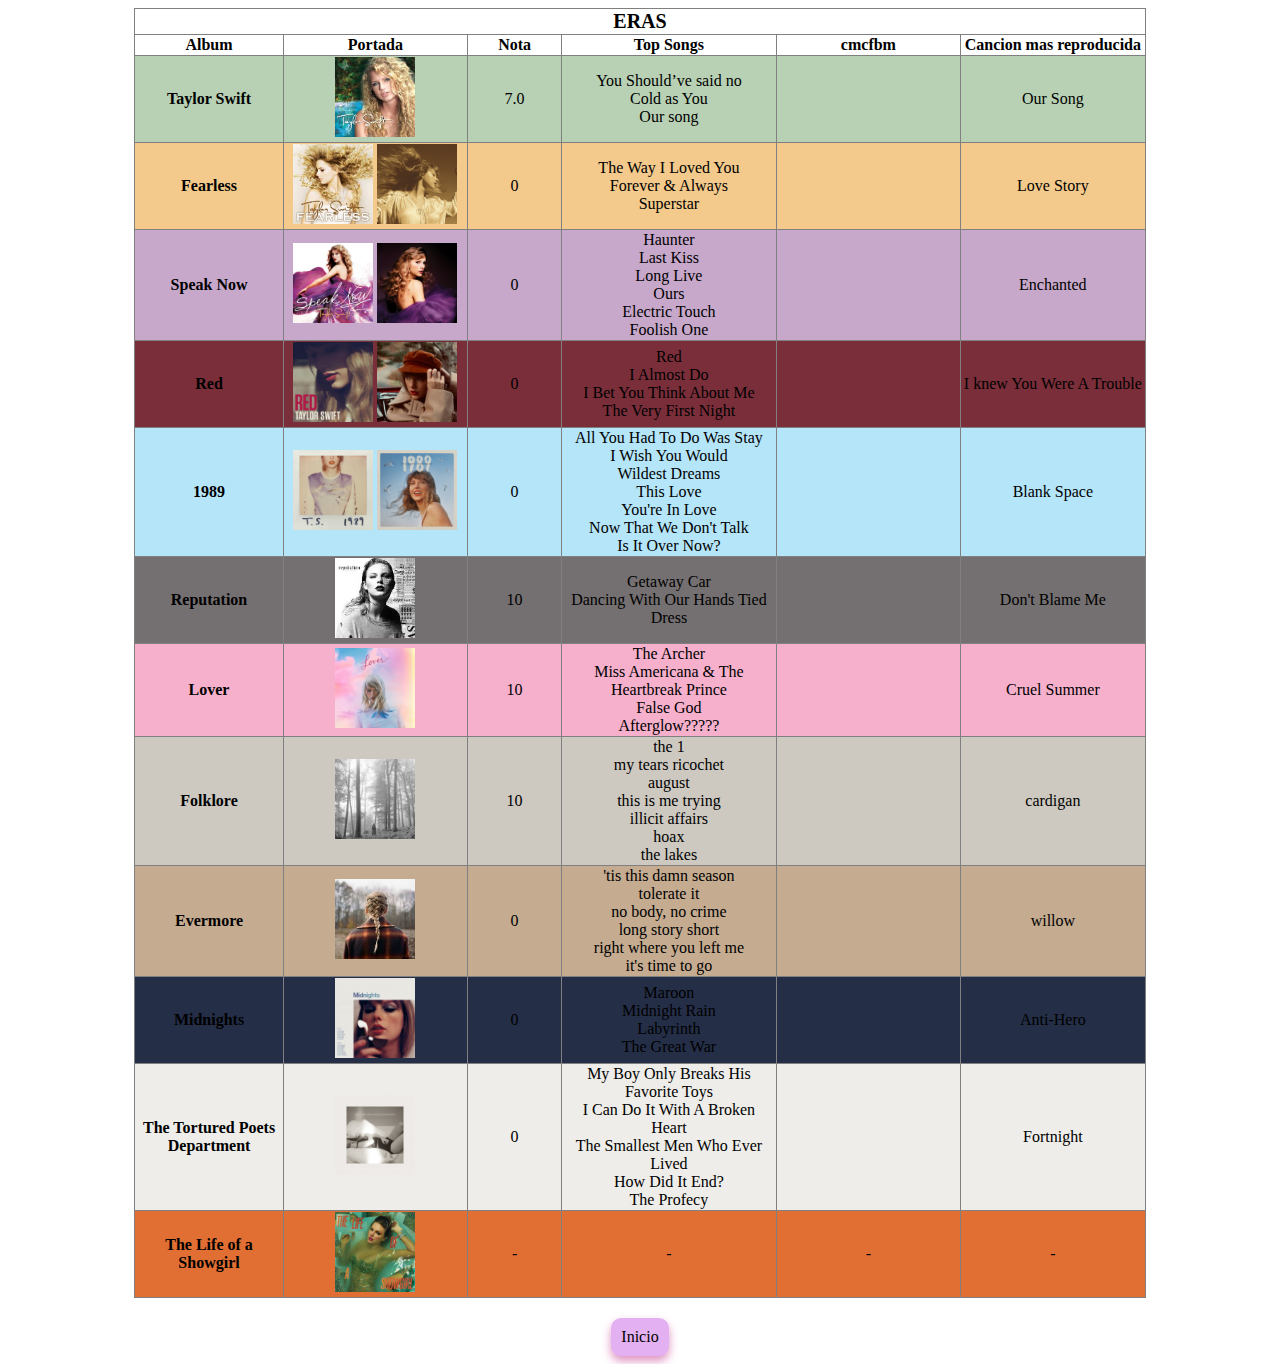
<file: tabla2.html>
<!DOCTYPE html>
<html lang="en">
<head>
  <meta charset="UTF-8">
  <meta name="viewport" content="width=device-width, initial-scale=1.0">
  <title>Tabla 5 columnas</title>
</head>
<body>
  <table border="1" style="border-collapse:collapse; width:80%; margin:auto;">
    
    <tr>
      <th colspan="6" style="text-align:center; font-size:20px;">ERAS</th>
    </tr>

    
    <tr>
      <td style="text-align:center; width:120px; font-weight:bold;">Album</td>
      <td style="text-align:center; width:150px; font-weight:bold;">Portada</td>
      <td style="text-align:center; width:75px; font-weight:bold;">Nota</td>
      <td style="text-align:center; width:175px; font-weight:bold;">Top Songs</td>
      <td style="text-align:center; width:150px; font-weight:bold;">cmcfbm</td>
      <td style="text-align:center; width:150px; font-weight:bold;">Cancion mas reproducida</td>
    </tr>

    
    <tr style="background-color: #B8D1B4;">
      <td style="text-align:center; word-wrap:break-word; font-weight:bold; font-size:16px;">Taylor Swift</td>
      <td style="text-align:center;"><img src="imagen/taylorswift.jpeg" width="80"></td>
      <td style="text-align: center;">7.0</td>
      <td style="text-align: center;">You Should’ve said no<br> Cold as You<br> Our song</td>
      <td style="text-align: center;"></td>
      <td style="text-align: center;"> Our Song</td>
    </tr>
    <tr style="background-color: #F3CA8C;">
      <td style="text-align:center; word-wrap:break-word; font-weight:bold; font-size:16px;">Fearless</td>
      <td style="text-align:center;">
        <img src="imagen/fearless.jpeg" width="80">
        <img src="imagen/fearlesstv.png" width="80">
      </td>
      <td style="text-align: center;"> 0</td>
      <td style="text-align: center;">The Way I Loved You<br> Forever & Always<br> Superstar<br></td>
      <td style="text-align: center;"></td>
      <td style="text-align: center;">Love Story</td>
    </tr>
    <tr style="background-color: #C7A8CA;">
      <td style="text-align:center; word-wrap:break-word; font-weight:bold; font-size:16px;">Speak Now</td>
      <td style="text-align:center;">
        <img src="imagen/speaknow.png" width="80">
        <img src="imagen/speaknowtv.jpg" width="80">
      </td>
      <td style="text-align: center;"> 0 </td>
      <td style="text-align: center;">Haunter<br> Last Kiss<br> Long Live<br> Ours<br> Electric Touch<br> Foolish One<br> </td>
      <td style="text-align: center;"></td>
      <td style="text-align: center;">Enchanted</td>
    </tr>
    <tr style="background-color: #7A2E3A;">
      <td style="text-align:center; word-wrap:break-word; font-weight:bold; font-size:16px;">Red</td>
      <td style="text-align:center;">
        <img src="imagen/red.jpg" width="80">
        <img src="imagen/redtv.jpg" width="80">
      </td>
      <td style="text-align: center;"> 0</td>
      <td style="text-align: center;">Red<br> I Almost Do<br> I Bet You Think About Me<br> The Very First Night<br></td>
      <td style="text-align: center;"></td>
      <td style="text-align: center;">I knew You Were A Trouble</td>
    </tr>
    <tr style="background-color: #B5E5F9;">
      <td style="text-align:center; word-wrap:break-word; font-weight:bold; font-size:16px;">1989</td>
      <td style="text-align:center;">
        <img src="imagen/1989.png" width="80">
        <img src="imagen/1989tv.png" width="80">
      </td>
      <td style="text-align: center;">0</td>
      <td style="text-align: center;">All You Had To Do Was Stay<br> I Wish You Would<br> Wildest Dreams<br> This Love<br>You're In Love<br> Now That We Don't Talk<br> Is It Over Now?<br></td>
      <td></td>
      <td style="text-align: center;">Blank Space</td>
    </tr>
    <tr style="background-color: #747071;">
      <td style="text-align:center; word-wrap:break-word; font-weight:bold; font-size:16px;">Reputation</td>
      <td style="text-align:center;"><img src="imagen/reputation.jpeg" width="80"></td>
      <td style="text-align: center;">10</td>
      <td style="text-align: center;">Getaway Car<br>Dancing With Our Hands Tied<br>Dress<br></td>
      <td style="text-align: center;"></td>
      <td style="text-align: center;"> Don't Blame Me</td>
    </tr>
    <tr style="background-color: #F6B0CC;">
      <td style="text-align:center; word-wrap:break-word; font-weight:bold; font-size:16px;">Lover</td>
      <td style="text-align:center;"><img src="imagen/lover.jpg" width="80"></td>
      <td style="text-align: center;">10</td>
      <td style="text-align: center;">The Archer<br> Miss Americana & The Heartbreak Prince<br>False God<br> Afterglow?????<br></td>
      <td style="text-align: center;"></td>
      <td style="text-align: center;"> Cruel Summer</td>
    </tr>
    <tr style="background-color: #CDC9C0;">
      <td style="text-align:center; word-wrap:break-word; font-weight:bold; font-size:16px;">Folklore</td>
      <td style="text-align:center;"><img src="imagen/folklore.jpg" width="80"></td>
      <td style="text-align: center;">10</td>
      <td style="text-align: center;">the 1<br> my tears ricochet<br> august<br> this is me trying<br> illicit affairs<br> hoax<br> the lakes<br></td>
      <td style="text-align: center;"></td>
      <td style="text-align: center;"> cardigan</td>
    </tr>
    <tr style="background-color: #C5AB90;">
      <td style="text-align:center; word-wrap:break-word; font-weight:bold; font-size:16px;">Evermore</td>
      <td style="text-align:center;"><img src="imagen/evermore.jpeg" width="80"></td>
      <td style="text-align: center;">0</td>
      <td style="text-align: center;">'tis this damn season<br> tolerate it<br> no body, no crime<br> long story short<br> right where you left me<br> it's time to go<br></td>
      <td style="text-align: center;"></td>
      <td style="text-align: center;">willow</td>
    </tr>
    <tr style="background-color: #242E47;">
      <td style="text-align:center; word-wrap:break-word; font-weight:bold; font-size:16px;">Midnights</td>
      <td style="text-align:center;"><img src="imagen/midnights.jpg" width="80"></td>
      <td style="text-align: center;">0</td>
      <td style="text-align: center;">Maroon<br> Midnight Rain<br> Labyrinth<br> The Great War<br></td>
      <td style="text-align: center;"></td>
      <td style="text-align: center;">Anti-Hero</td>
    </tr>
    <tr style="background-color: #EEEDE9;">
      <td style="text-align:center; word-wrap:break-word; font-weight:bold; font-size:16px;">The Tortured Poets Department</td>
      <td style="text-align:center;"><img src="imagen/ttpd.png" width="80"></td>
      <td style="text-align: center;">0</td>
      <td style="text-align: center;">My Boy Only Breaks His Favorite Toys<br> I Can Do It With A Broken Heart<br> The Smallest Men Who Ever Lived<br> How Did It End?<br> The Profecy<br></td>
      <td></td>
      <td style="text-align: center;"> Fortnight</td>
    </tr>
    <tr style="background-color: #E16F33;">
    <!--tr style="background-image: url('imagen/tlosg.jpeg'); background-size: cover; background-repeat: no-repeat;"></tr>-->
      <td style="text-align:center; word-wrap:break-word; font-weight:bold; font-size:16px;">The Life of a Showgirl</td>
      <td style="text-align:center;"><img src="imagen/thelifeofashowgirl.png" width="80"></td>
      <td style="text-align: center;">-</td>
      <td style="text-align: center;">-</td>
      <td style="text-align: center;">-</td>
      <td style="text-align: center;">-</td>
    </tr>
  </table>

  <center>
    <a href="../index.html" style="background-color: #e3b1f1; color: #000000; text-decoration: none; padding: 10px; border-radius: 10px; display: inline-block; margin-top: 20px; box-shadow: 0px 5px 10px #df92c1;"> Inicio </a>
  </center>
</body>
</html>
</file>
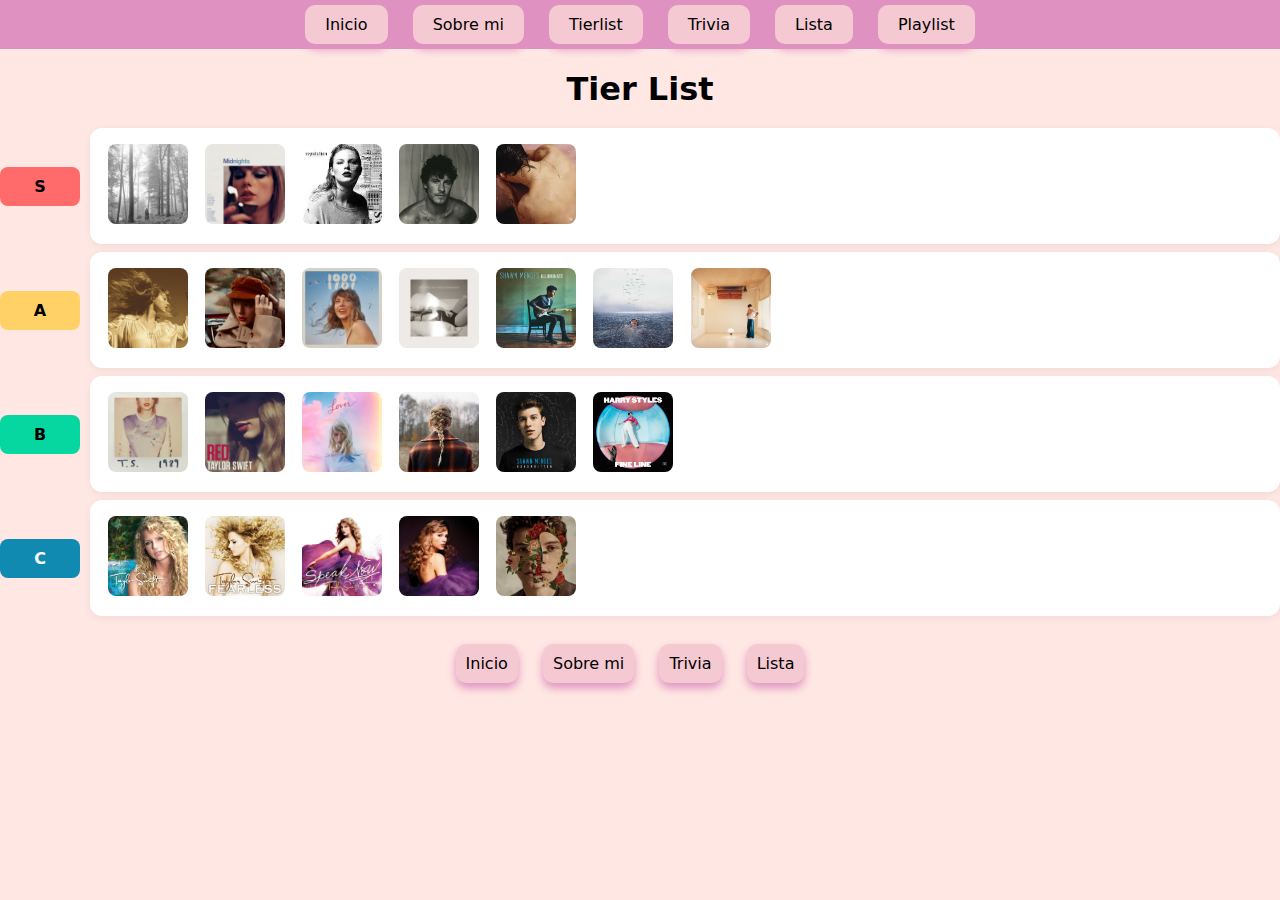
<file: tierlist.html>
<!DOCTYPE html>
<html lang="es">
<head>
  <meta charset="utf-8">
  <title>Tier List Portadas</title>
</head>
<body style="font-family: system-ui, sans-serif; background:#ffe8e3; margin:0px;">

  <nav style="background-color: #DF92C1; margin: 0; padding: 15px; text-align: center;">
        <a href="../index.html" style="background-color: #f5c9d2; color: #000000; text-decoration: none; padding: 10px 20px; border-radius: 10px; margin: 0 10px; box-shadow: 0px 5px 10px #df92c1;">Inicio</a>
        <a href="../pagina2.html" style="background-color: #f5c9d2; color: #000000; text-decoration: none; padding: 10px 20px; border-radius: 10px; margin: 0 10px; box-shadow: 0px 5px 10px #df92c1;">Sobre mi</a>
        <a href="../tierlist.html" style="background-color: #f5c9d2; color: #000000; text-decoration: none; padding: 10px 20px; border-radius: 10px; margin: 0 10px; box-shadow: 0px 5px 10px #df92c1;">Tierlist</a>
        <a href="../trivia/trivia.html" style="background-color: #f5c9d2; color: #000000; text-decoration: none; padding: 10px 20px; border-radius: 10px; margin: 0 10px; box-shadow: 0px 5px 10px #df92c1;">Trivia</a>
        <a href="../lista.html" style="background-color: #f5c9d2; color: #000000; text-decoration: none; padding: 10px 20px; border-radius: 10px; margin: 0 10px; box-shadow: 0px 5px 10px #df92c1;">Lista</a>
        <a href="../playlist.html" style="background-color: #f5c9d2; color: #000000; text-decoration: none; padding: 10px 20px; border-radius: 10px; margin: 0 10px; box-shadow: 0px 5px 10px #df92c1;">Playlist</a>
    </nav>

  <h1 style="text-align:center; margin-bottom:20px;">Tier List</h1>

  
  <section style="display:flex; align-items:center; margin:8px 0;">
    <div style="width:60px; text-align:center; font-weight:bold; padding:10px; border-radius:8px; margin-right:10px; background:#ff6b6b;">S</div>
    <div style="background:#ffffff; border-radius:12px; padding:10px 12px; flex:1; box-shadow:0 2px 8px rgba(0,0,0,0.06);">
      <img src="imagen/folklore.jpg" alt="FOLKLORE" style="width:80px; height:80px; object-fit:cover; border-radius:8px; margin:6px;">
      <img src="imagen/midnights.jpg" alt="MIDNIGHTS" style="width:80px; height:80px; object-fit:cover; border-radius:8px; margin:6px;">
      <img src="imagen/reputation.jpeg" alt="REP" style="width:80px; height:80px; object-fit:cover; border-radius:8px; margin:6px;">
      <img src="imagen/sm5.jpg" alt="SHAWN" style="width:80px; height:80px; object-fit:cover; border-radius:8px; margin:6px;">
      <img src="imagen/hs1.jpg" alt="HARRY STYLES" style="width:80px; height:80px; object-fit:cover; border-radius:8px; margin:6px;">

    </div>
  </section>

  
  <section style="display:flex; align-items:center; margin:8px 0;">
    <div style="width:60px; text-align:center; font-weight:bold; padding:10px; border-radius:8px; margin-right:10px; background:#ffd166;">A</div>
    <div style="background:#ffffff; border-radius:12px; padding:10px 12px; flex:1; box-shadow:0 2px 8px rgba(0,0,0,0.06);">
      <img src="imagen/fearlesstv.png" alt="FEARLESS TV" style="width:80px; height:80px; object-fit:cover; border-radius:8px; margin:6px;">      
      <img src="imagen/redtv.jpg" alt="RED TV" style="width:80px; height:80px; object-fit:cover; border-radius:8px; margin:6px;">
      <img src="imagen/1989tv.png" alt="1989 TV" style="width:80px; height:80px; object-fit:cover; border-radius:8px; margin:6px;">
      <img src="imagen/ttpd.png" alt="TTPD" style="width:80px; height:80px; object-fit:cover; border-radius:8px; margin:6px;">
      <img src="imagen/sm2.jpg" alt="ILLUMINATE" style="width:80px; height:80px; object-fit:cover; border-radius:8px; margin:6px;">
      <img src="imagen/sm4.jpg" alt="WONDER" style="width:80px; height:80px; object-fit:cover; border-radius:8px; margin:6px;">
      <img src="imagen/hs3.jpg" alt="HARRY'S HOUSE" style="width:80px; height:80px; object-fit:cover; border-radius:8px; margin:6px;">

    </div>
  </section>

  
  <section style="display:flex; align-items:center; margin:8px 0;">
    <div style="width:60px; text-align:center; font-weight:bold; padding:10px; border-radius:8px; margin-right:10px; background:#06d6a0;">B</div>
    <div style="background:#ffffff; border-radius:12px; padding:10px 12px; flex:1; box-shadow:0 2px 8px rgba(0,0,0,0.06);">
      <img src="imagen/1989.png" alt="1989" style="width:80px; height:80px; object-fit:cover; border-radius:8px; margin:6px;">
      <img src="imagen/red.jpg" alt="RED" style="width:80px; height:80px; object-fit:cover; border-radius:8px; margin:6px;">
      <img src="imagen/lover.jpg" alt="LOVER" style="width:80px; height:80px; object-fit:cover; border-radius:8px; margin:6px;">
      <img src="imagen/evermore.jpeg" alt="EVERMORE" style="width:80px; height:80px; object-fit:cover; border-radius:8px; margin:6px;">
      <img src="imagen/sm1.jpg" alt="HANDWRITTEN" style="width:80px; height:80px; object-fit:cover; border-radius:8px; margin:6px;">
      <img src="imagen/hs2.jpg" alt="FINE LINE" style="width:80px; height:80px; object-fit:cover; border-radius:8px; margin:6px;">
    </div>
    </section>

  
  <section style="display:flex; align-items:center; margin:8px 0;">
    <div style="width:60px; text-align:center; font-weight:bold; padding:10px; border-radius:8px; margin-right:10px; background:#118ab2; color:#fff;">C</div>
    <div style="background:#ffffff; border-radius:12px; padding:10px 12px; flex:1; box-shadow:0 2px 8px rgba(0,0,0,0.06);">
      <img src="imagen/taylorswift.jpeg" alt="TAYLORSWIFT" style="width:80px; height:80px; object-fit:cover; border-radius:8px; margin:6px;">
      <img src="imagen/fearless.jpeg" alt="FEARLESS" style="width:80px; height:80px; object-fit:cover; border-radius:8px; margin:6px;">
      <img src="imagen/speaknow.png" alt="SPEAK NOW" style="width:80px; height:80px; object-fit:cover; border-radius:8px; margin:6px;">
      <img src="imagen/speaknowtv.jpg" alt="SPEAK NOW TV" style="width:80px; height:80px; object-fit:cover; border-radius:8px; margin:6px;">
      <img src="imagen/sm3.jpg" alt="SHAWN MENDES" style="width:80px; height:80px; object-fit:cover; border-radius:8px; margin:6px;">
    </div>
  </section>

    <center>
        <a href="../index.html" style="background-color: #f5c9d2; color: #000000; text-decoration: none; padding: 10px; border-radius: 10px; display: inline-block; margin-top: 20px; box-shadow: 0px 5px 10px #df92c1; margin-bottom: 20px; margin-right: 20px;">Inicio</a>
        <a href="../pagina2.html" style="background-color: #f5c9d2; color: #000000; text-decoration: none; padding: 10px; border-radius: 10px; display: inline-block; margin-top: 20px; box-shadow: 0px 5px 10px #df92c1; margin-bottom: 20px; margin-right: 20px;">Sobre mi</a>
        <a href="../trivia/trivia.html" style="background-color: #f5c9d2; color: #000000; text-decoration: none; padding: 10px; border-radius: 10px; display: inline-block; margin-top: 20px; box-shadow: 0px 5px 10px #df92c1; margin-bottom: 20px; margin-right: 20px;">Trivia</a>
        <a href="../lista.html" style="background-color: #f5c9d2; color: #000000; text-decoration: none; padding: 10px; border-radius: 10px; display: inline-block; margin-top: 20px; box-shadow: 0px 5px 10px #df92c1; margin-bottom: 20px; margin-right: 20px;">Lista</a>

    </center>
</body>
</html>
</file>
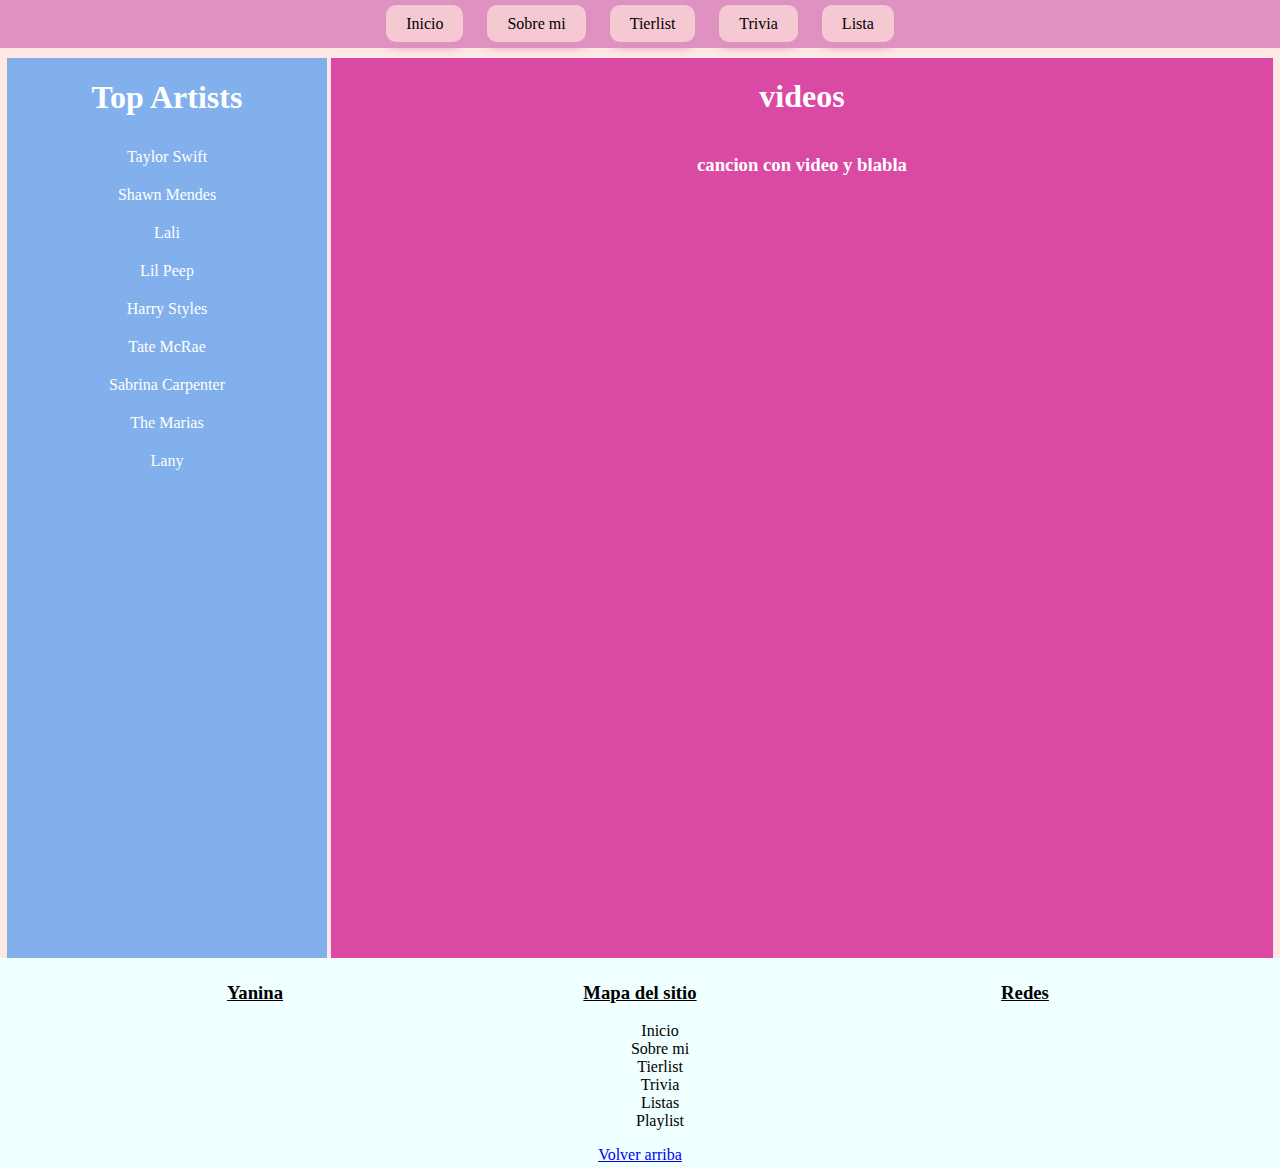
<file: ts1.html>
<!DOCTYPE html>
<html lang="en">
<head>
    <meta charset="UTF-8">
    <meta name="viewport" content="width=device-width, initial-scale=1.0">
    <title>Playlist</title>
</head>
<body style="margin: 0; text-align: center; background-color:#ffe8e3;">
    
    <nav style="background-color: #DF92C1; margin: 0; padding: 15px; text-align: center; margin-bottom:10px">
        <a href="../index.html" style="background-color: #f5c9d2; color: #000000; text-decoration: none; padding: 10px 20px; border-radius: 10px; margin: 0 10px; box-shadow: 0px 5px 10px #df92c1;">Inicio</a>
        <a href="../pagina2.html" style="background-color: #f5c9d2; color: #000000; text-decoration: none; padding: 10px 20px; border-radius: 10px; margin: 0 10px; box-shadow: 0px 5px 10px #df92c1;">Sobre mi</a>
        <a href="../tierlist.html" style="background-color: #f5c9d2; color: #000000; text-decoration: none; padding: 10px 20px; border-radius: 10px; margin: 0 10px; box-shadow: 0px 5px 10px #df92c1;">Tierlist</a>
        <a href="../trivia/trivia.html" style="background-color: #f5c9d2; color: #000000; text-decoration: none; padding: 10px 20px; border-radius: 10px; margin: 0 10px; box-shadow: 0px 5px 10px #df92c1;">Trivia</a>
        <a href="../lista.html" style="background-color: #f5c9d2; color: #000000; text-decoration: none; padding: 10px 20px; border-radius: 10px; margin: 0 10px; box-shadow: 0px 5px 10px #df92c1;">Lista</a>
    </nav>

    <div style="display: flex; text-align: center; min-height: 100vh;">
        <!-- izquierda este es el aside-->
        <div style="width: 25%; background-color: rgb(130, 176, 236);margin-right: 2px; margin-left: 7px;">
            <h1><a href="../playlist.html" style="color: white; padding: 20px; margin: 0;text-decoration: none;">Top Artists</a></h1>
            <ul style="list-style-type: none; padding: 0; margin: 0;">

                <li>
                    <a href="../playlist.html" class="toggle" style="color: white; text-decoration: none; display: block; padding: 10px;">Taylor Swift</a>
                    <ul class="submenu" style="display: none; list-style-type: none; padding-left: 20px; margin: 0;">
                        <li><a href="#" style="color: white; text-decoration: none;">My Boy Only Breaks His Favourite Toys</a></li>
                        <li><a href="#" style="color: white; text-decoration: none;">Fortnight</a></li>
                        <li><a href="#" style="color: white; text-decoration: none;">The Smallest Man Who Ever Lived</a></li>
                    </ul>
                </li>

                <li>
                    <a href="#" class="toggle" style="color: white; text-decoration: none; display: block; padding: 10px;">Shawn Mendes</a>
                    <ul class="submenu" style="display: none; list-style-type: none; padding-left: 20px; margin: 0;">
                        <li><a href="#" style="color: white; text-decoration: none;">Why Why Why</a></li>
                        <li><a href="#" style="color: white; text-decoration: none;">The Weight</a></li>
                        <li><a href="#" style="color: white; text-decoration: none;">Bad Reputation</a></li>
                    </ul>
                </li>

                <li>
                    <a href="#" class="toggle" style="color: white; text-decoration: none; display: block; padding: 10px;">Lali</a>
                    <ul class="submenu" style="display: none; list-style-type: none; padding-left: 20px; margin: 0;">
                        <li><a href="#" style="color: white; text-decoration: none;">33</a></li>
                        <li><a href="#" style="color: white; text-decoration: none;">Perdedor</a></li>
                        <li><a href="#" style="color: white; text-decoration: none;">Plastico</a></li>
                    </ul>
                </li>

                <li>
                    <a href="#" class="toggle" style="color: white; text-decoration: none; display: block; padding: 10px;">Lil Peep</a>
                    <ul class="submenu" style="display: none; list-style-type: none; padding-left: 20px; margin: 0;">
                        <li><a href="#" style="color: white; text-decoration: none;">Star Shopping</a></li>
                        <li><a href="#" style="color: white; text-decoration: none;">Nuts</a></li>
                        <li><a href="#" style="color: white; text-decoration: none;">The Brightside</a></li>
                    </ul>
                </li>
<li>
                    <a href="#" class="toggle" style="color: white; text-decoration: none; display: block; padding: 10px;">Harry Styles</a>
                    <ul class="submenu" style="display: none; list-style-type: none; padding-left: 20px; margin: 0;">
                        <li><a href="#" style="color: white; text-decoration: none;">Little Freak</a></li>
                        <li><a href="#" style="color: white; text-decoration: none;">She</a></li>
                        <li><a href="#" style="color: white; text-decoration: none;">Music For a Sushi Restaurant</a></li>
                    </ul>
                </li>

                <li>
                    <a href="#" class="toggle" style="color: white; text-decoration: none; display: block; padding: 10px;">Tate McRae</a>
                    <ul class="submenu" style="display: none; list-style-type: none; padding-left: 20px; margin: 0;">
                        <li><a href="#" style="color: white; text-decoration: none;">Grave</a></li>
                        <li><a href="#" style="color: white; text-decoration: none;">You Broke Me First</a></li>
                        <li><a href="#" style="color: white; text-decoration: none;">Sports Car</a></li>
                    </ul>
                </li>

                <li>
                    <a href="#" class="toggle" style="color: white; text-decoration: none; display: block; padding: 10px;">Sabrina Carpenter</a>
                    <ul class="submenu" style="display: none; list-style-type: none; padding-left: 20px; margin: 0;">
                        <li><a href="#" style="color: white; text-decoration: none;">Nobody's Son</a></li>
                        <li><a href="#" style="color: white; text-decoration: none;">My Man on Willpower</a></li>
                        <li><a href="#" style="color: white; text-decoration: none;">Nonsense</a></li>
                    </ul>
                </li>

                <li>
                    <a href="#" class="toggle" style="color: white; text-decoration: none; display: block; padding: 10px;">The Marias</a>
                    <ul class="submenu" style="display: none; list-style-type: none; padding-left: 20px; margin: 0;">
                        <li><a href="#" style="color: white; text-decoration: none;">No one Noticed</a></li>
                        <li><a href="#" style="color: white; text-decoration: none;">Heavy</a></li>
                        <li><a href="#" style="color: white; text-decoration: none;">Back To Me</a></li>
                    </ul>
                </li>

                <li>
                    <a href="#" class="toggle" style="color: white; text-decoration: none; display: block; padding: 10px;">Lany</a>
                    <ul class="submenu" style="display: none; list-style-type: none; padding-left: 20px; margin: 0;">
                        <li><a href="#" style="color: white; text-decoration: none;">Malibu Nights</a></li>
                        <li><a href="#" style="color: white; text-decoration: none;">Thru These Tears</a></li>
                        <li><a href="#" style="color: white; text-decoration: none;">XXL</a></li>
                    </ul>
                </li>

            </ul>
        </div>

        <!-- derecha  este es el MAIN-->
        <div style="flex: 1; background-color: rgb(218, 73, 164); color: white;margin-left: 2px; margin-right: 7px;">
            <h1 style="padding: 20px; margin: 0;">videos</h1>
            <h3>cancion con video y blabla</h3>

            <iframe src=""  frameborder="0"></iframe> <!-- sacar el iframe de youtube para poner el video-->
            <!-- abajo del video poner letra de cancion o algo mas , poner letra de la cancion en un div derecho y
             del lado izquierdo otro div con otras cosas-->

             <!-- sacar el iframe de youtube para poner el video-->

             <!-- poner en el styles white-space:pre-line para cuando haya un enter se ve en la pagina para no repetir br -->

            

        </div>
    </div>


    <footer style="background-color: azure; margin-top: 0;padding: 5px; text-align: center;">
         <div style="display: inline-block;vertical-align: top; width: 30%;"><!-- dejar en div y diferenciar con id: columna 1 -->
        <!-- div id ="columna1" class="columna"-->
            <h3><u>Yanina</u> </h3>

         </div>

         <div style="display: inline-block;vertical-align: top; width: 30%;"><!-- dejar en div y diferenciar con id: columna 2 -->
            <!-- div id ="columna2" class="columna"-->
            <h3><u>Mapa del sitio</u> </h3>
            <ul style="list-style-type: none;">
                <li><a href="index.html" style="color: black; text-decoration: none;">Inicio</a></li>
                <li><a href="pagina2.html" style="color: black; text-decoration: none;">Sobre mi</a></li>
                <li><a href="tierlist.html" style="color: black; text-decoration: none;">Tierlist</a></li>
                <li><a href="trivia/trivia.html" style="color: black; text-decoration: none;">Trivia</a></li>
                <li><a href="lista.html" style="color: black; text-decoration: none;">Listas</a></li>
                <li><a href="playlist.html" style="color: black; text-decoration: none;">Playlist</a></li>
            </ul>
            <a href="#"> Volver arriba</a>
         </div>

         <div style="display: inline-block;vertical-align: top; width: 30%;"><!-- dejar en div y diferenciar con id: columna 3 -->
            <!-- div id ="columna3" class="columna"-->
            <h3><u>Redes</u> </h3>
         </div>
     </footer>

     <script>
    document.querySelectorAll('.toggle').forEach(item => {
        item.addEventListener('click', e => {
            e.preventDefault();
            let submenu = item.nextElementSibling;
            submenu.style.display = submenu.style.display === "block" ? "none" : "block";
        });
    });
</script>

</body>
</html>
</file>
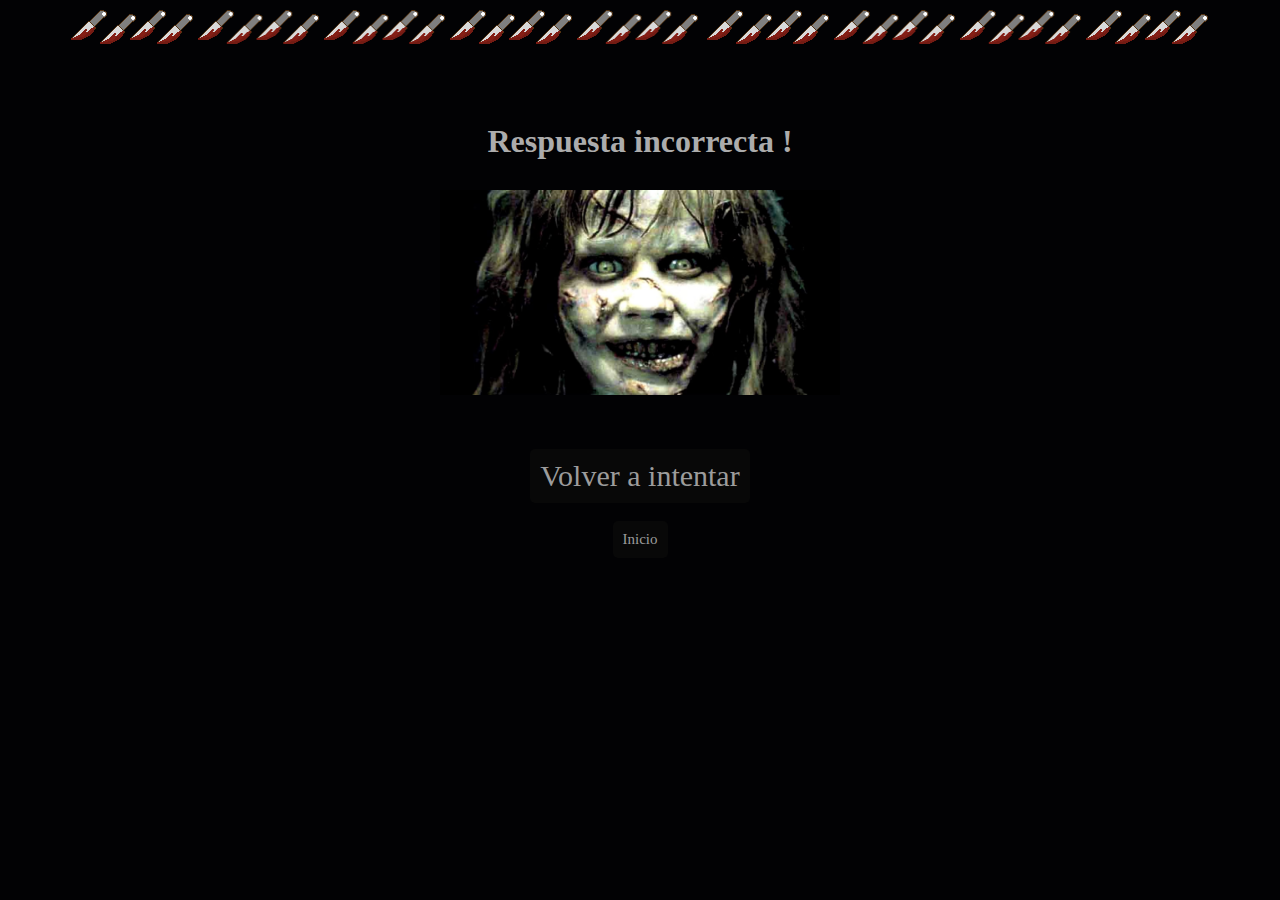
<file: trivia/incorrecta.html>
<!DOCTYPE html>
<html lang="en">

<head>
    <meta charset="UTF-8">
    <meta name="viewport" content="width=device-width, initial-scale=1.0">
    <title>Document</title>
</head>

<body style="background-color: #020204;">
    <center>
        <img src="../imagen/knife.gif" alt="" style="width: 10%;"><img src="../imagen/knife.gif" alt="" style="width: 10%;"><img src="../imagen/knife.gif" alt="" style="width: 10%;"><img src="../imagen/knife.gif" alt="" style="width: 10%;"><img src="../imagen/knife.gif" alt="" style="width: 10%;">
        <img src="../imagen/knife.gif" alt="" style="width: 10%;"><img src="../imagen/knife.gif" alt="" style="width: 10%;"><img src="../imagen/knife.gif" alt="" style="width: 10%;"><img src="../imagen/knife.gif" alt="" style="width: 10%;">
        <h1 style="color: #ACACAC; margin-top: 75px; margin-bottom: 30px;">Respuesta incorrecta !</h1>
        
        <img src="../imagen/exorcist.avif" alt="" style="width: 400px; margin-bottom: 50px;"><br>
        <a href="trivia.html" style="background-color: #080808; text-decoration: none; border-radius: 5px; padding: 10px;font-size: 30px;  color: #9C9C9C; display: inline-block;">Volver a intentar</a> <br>
        <br>
        <a href="../index.html" style="background-color: #080808; text-decoration: none; border-radius: 5px; padding: 10px;font-size: 15px;  color: #9C9C9C; display: inline-block;">Inicio</a>
    </center>
    
</body>

</html>
</file>
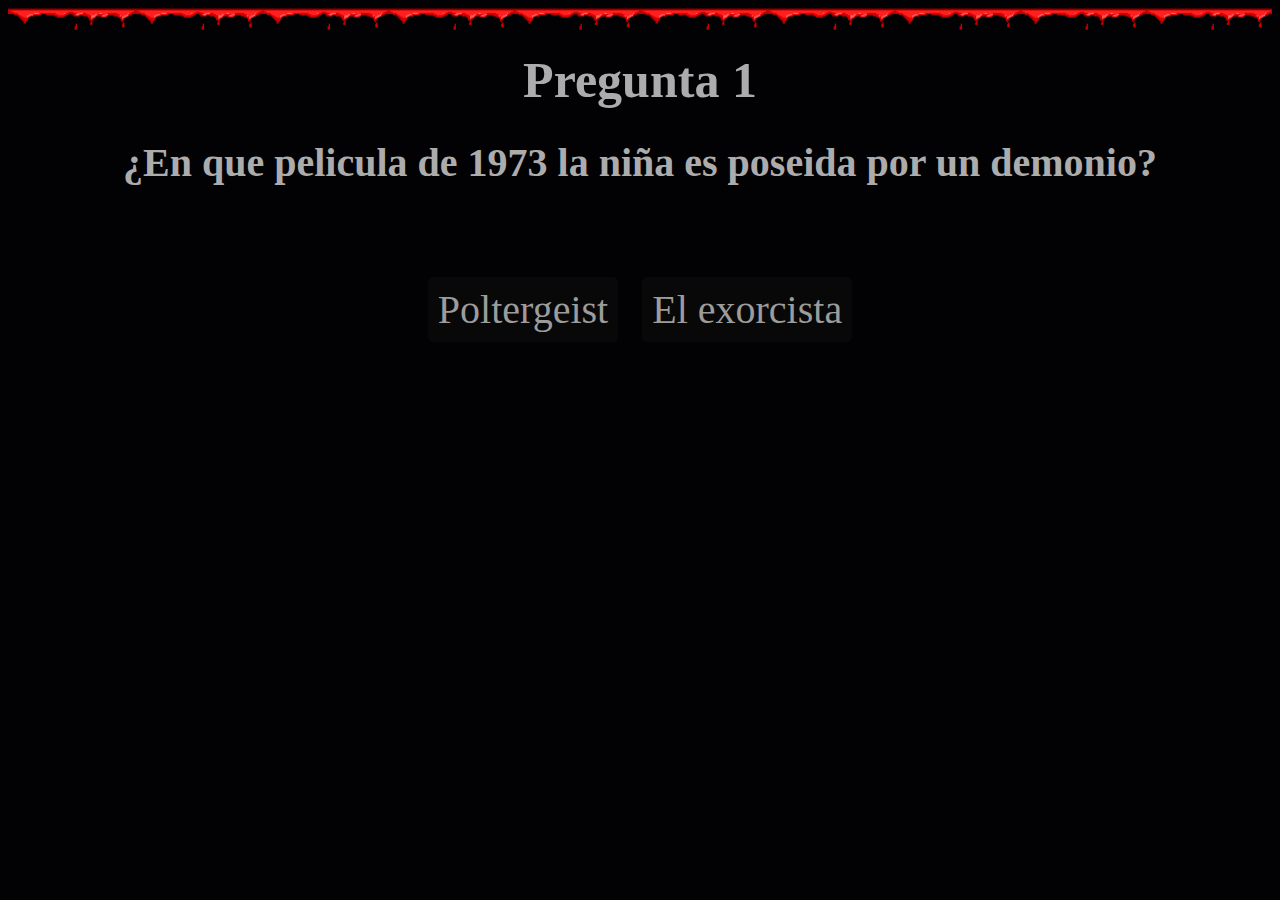
<file: trivia/nivel1.html>
<!DOCTYPE html>
<html lang="es">
<head>
  <meta charset="UTF-8">
  <title>Pregunta 1</title>
</head>
<body style="background-color: #020204;">
  <center>
    <img src="../imagen/blood.gif" alt="" style="width: 50%;"><img src="../imagen/blood.gif" alt="" style="width: 50%;">
    <h1 style="font-size: 50px; color: #ACACAC;margin-bottom: 10px; margin-top: 10px;">Pregunta 1</h1>
    <h2 id="pregunta" style="font-size: 40px; color: #ACACAC;margin-top: 30px;"></h2>

    <section style="margin-top: 100px;">
      <a id="op1" href="" style="background-color: #080808; text-decoration: none; border-radius: 5px; padding: 10px;font-size: 40px; margin-right: 10px; color: #9C9C9C;">Opción 1</a>
      <a id="op2" href="" style="background-color: #080808; text-decoration: none; border-radius: 5px; padding: 10px;font-size: 40px; margin-left: 10px; color: #9C9C9C;">Opción 2</a>
    </section>

  </center>

  <script>
    // Lista de preguntas
    const preguntas = [
      {
        texto: "¿En que pelicula el asesino usa una mascara de fantasma?",
        correcta: ["Scream", "nivel2.html"],
        incorrecta: ["Viernes 13", "incorrecta.html"]
      },
      {
        texto: "¿En que pelicula de 1973 la niña es poseida por un demonio?",
        correcta: ["El exorcista", "nivel2.html"],
        incorrecta: ["Poltergeist", "incorrecta.html"]
      },
      {
        texto: "¿Cómo se llama el payaso de la película IT?",
        correcta: ["Pennywise", "nivel2.html"],
        incorrecta: ["Joker", "incorrecta.html"]
      },
      {
        texto: "¿En qué franquicia aparece el actor Jhonny Depp?",
        correcta: ["Pesadilla en Elm Street", "nivel2.html"],
        incorrecta: ["Sombras tenebrosas", "incorrecta.html"]
      },
      {
        texto: "¿Qué objeto maldito aparece en La llamada?",
        correcta: ["VHS", "nivel2.html"],
        incorrecta: ["Telefono", "incorrecta.html"]
      },
      {
        texto: "¿Cómo se llama la muñeca poseída en la saga El Conjuro y su propio spin-off?",
        correcta: ["Annabelle", "nivel2.html"],
        incorrecta: ["Alicia", "incorrecta.html"]
      },
      {
        texto: "¿En donde se desarrolla REC 3?",
        correcta: ["Un casamiento", "nivel2.html"],
        incorrecta: ["Un barco", "incorrecta.html"]
      },
      {
        texto: "¿Como es nombre del asesino que transfiere su alma al muñeco Chucky?",
        correcta: ["Charles Lee Ray", "nivel2.html"],
        incorrecta: ["Hannibal Lecter", "incorrecta.html"]
      },
      {
        texto: "¿Cual es el nombre del campamento donde se desarrolla Viernes 13?",
        correcta: ["Crystal Lake", "nivel2.html"],
        incorrecta: ["Silver Lake", "incorrecta.html"]
      },
      {
        texto: "¿Quien dirigio Tiburon?",
        correcta: ["Steven Spielberg", "nivel2.html"],
        incorrecta: ["James Cameron", "incorrecta.html"]
      }
    ];

    
    const p = preguntas[Math.floor(Math.random() * preguntas.length)];

    
    const correctaIzquierda = Math.random() < 0.5;

    if (correctaIzquierda) {
      document.getElementById("op1").innerText = p.correcta[0];
      document.getElementById("op1").href = p.correcta[1];
      document.getElementById("op2").innerText = p.incorrecta[0];
      document.getElementById("op2").href = p.incorrecta[1];
    } else {
      document.getElementById("op1").innerText = p.incorrecta[0];
      document.getElementById("op1").href = p.incorrecta[1];
      document.getElementById("op2").innerText = p.correcta[0];
      document.getElementById("op2").href = p.correcta[1];
    }

    
    document.getElementById("pregunta").innerText = p.texto;
  </script>
</body>
</html>
</file>
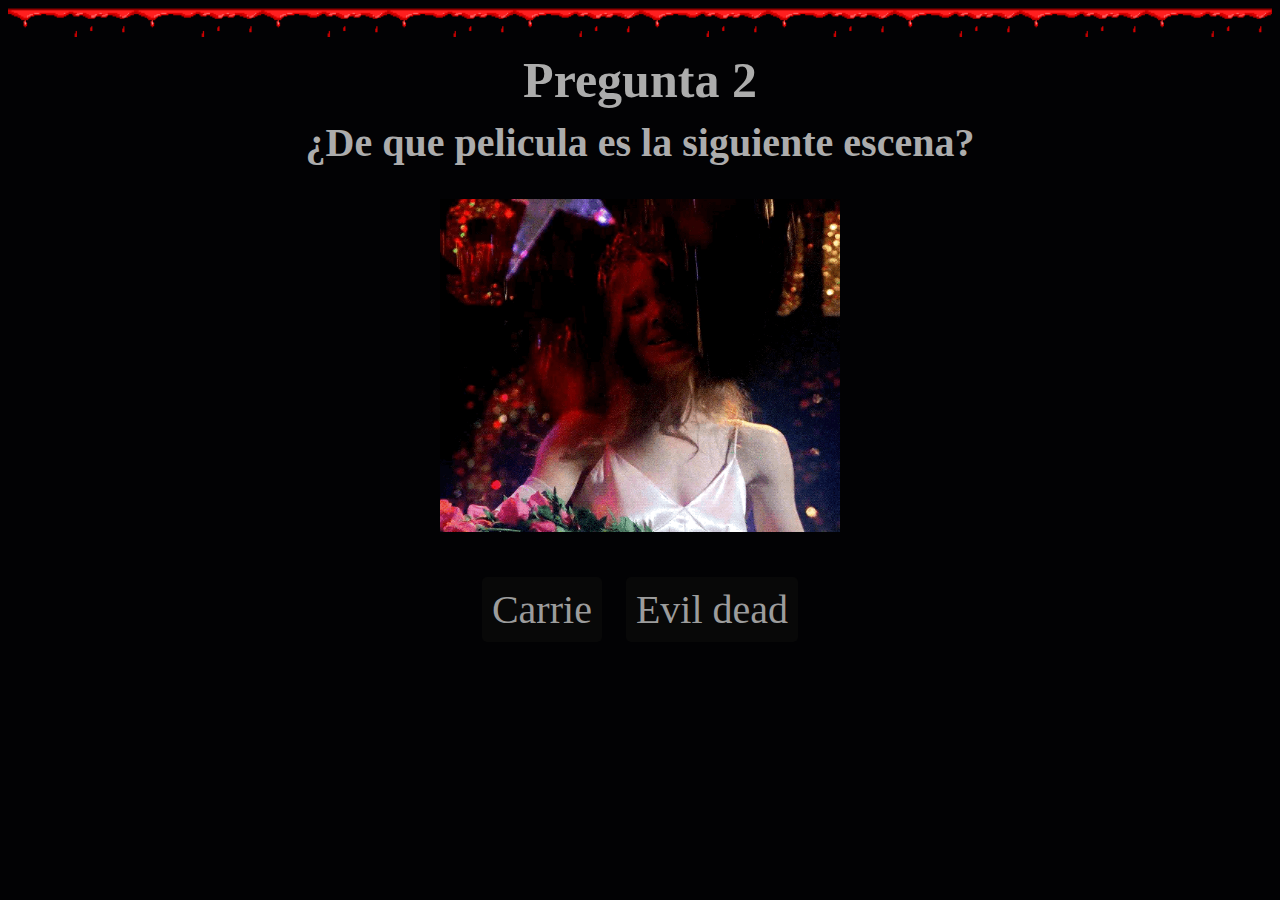
<file: trivia/nivel2.html>
<!DOCTYPE html>
<html lang="es">
<head>
  <meta charset="UTF-8">
  <title>Pregunta 2</title>
</head>
<body style="background-color: #020204;">
  <center>
    <img src="../imagen/blood.gif" alt="" style="width: 50%;"><img src="../imagen/blood.gif" alt="" style="width: 50%;">
    <h1 style="font-size: 50px; color: #ACACAC;margin-bottom: 10px;margin-top: 10px;">Pregunta 2</h1>
    <h2 id="pregunta" style="font-size: 40px; color: #ACACAC; margin-top: 10px;"></h2>

    
     <section>
      <img id="imagen" src="" alt="Escena" width="400px" style="margin-bottom: 50px;">
    </section>

    
    <a id="op1" href="" style="background-color: #080808; text-decoration: none; border-radius: 5px; padding: 10px;font-size: 40px; margin-right: 10px;color: #9C9C9C;">Opción 1</a>
    <a id="op2" href="" style="background-color: #080808; text-decoration: none; border-radius: 5px; padding: 10px;font-size: 40px; margin-left: 10px;color: #9C9C9C;">Opción 2</a>
  </center>

  <script>
    
    const preguntas = [
      {
        texto: "¿De que pelicula es la siguiente escena?",
        imagen: "../imagen/jhonny.gif",
        correcta: ["El resplandor", "nivel3.html"],
        incorrecta: ["La bruja de Blair", "incorrecta.html"]
      },
      {
        texto: "¿De que pelicula es la siguiente escena?",
        imagen: "../imagen/sixsense.gif",
        correcta: ["Sexto sentido", "nivel3.html"],
        incorrecta: ["Ouija", "incorrecta.html"]
      },
      {
        texto: "¿De que pelicula es la siguiente escena?",
        imagen: "../imagen/psicosis.gif",
        correcta: ["Psicosis", "nivel3.html"],
        incorrecta: ["Psicopata americana", "incorrecta.html"]
      },
      {
        texto: "¿De que pelicula es la siguiente escena?",
        imagen: "../imagen/elconjuro.gif",
        correcta: ["El conjuro", "nivel3.html"],
        incorrecta: ["Midsommar", "incorrecta.html"]
      },
      {
        texto: "¿De que pelicula es la siguiente escena?",
        imagen: "../imagen/elorfanato.gif",
        correcta: ["El orfanato", "nivel3.html"],
        incorrecta: ["Los otros", "incorrecta.html"]
      },
      {
        texto: "¿De que pelicula es la siguiente escena?",
        imagen: "../imagen/blackphone.gif",
        correcta: ["Telefono negro", "nivel3.html"],
        incorrecta: ["Insidious", "incorrecta.html"]
      },
      {
        texto: "¿De que pelicula es la siguiente escena?",
        imagen: "https://64.media.tumblr.com/d76656bfbb356538f84658b5a75d4c8c/f8dd1a69a04e01b8-9e/s400x600/8185d0f361fb2974afd9bbd9bd91d4dc09f9b262.gifv",
        correcta: ["Actividad paranormal", "nivel3.html"],
        incorrecta: ["Siniestro", "incorrecta.html"]
      },
      {
        texto: "¿De que pelicula es la siguiente escena?",
        imagen: "../imagen/carrie.gif",
        correcta: ["Carrie", "nivel3.html"],
        incorrecta: ["Evil dead", "incorrecta.html"]
      },
      {
        texto: "¿De que pelicula es la siguiente escena?",
        imagen: "../imagen/destinofinal.gif",
        correcta: ["Destino final", "nivel3.html"],
        incorrecta: ["La masacre de Texas", "incorrecta.html"]
      },
      {
        texto: "¿De que pelicula es la siguiente escena?",
        imagen: "../imagen/jennifersbody.gif",
        correcta: ["Diabolica tentacion", "nivel3.html"],
        incorrecta: ["Hereditary", "incorrecta.html"]
      }
    ];

    
    const p = preguntas[Math.floor(Math.random() * preguntas.length)];

    
    document.getElementById("pregunta").innerText = p.texto;
    document.getElementById("imagen").src = p.imagen;

    
    const correctaIzquierda = Math.random() < 0.5;

    if (correctaIzquierda) {
      document.getElementById("op1").innerText = p.correcta[0];
      document.getElementById("op1").href = p.correcta[1];
      document.getElementById("op2").innerText = p.incorrecta[0];
      document.getElementById("op2").href = p.incorrecta[1];
    } else {
      document.getElementById("op1").innerText = p.incorrecta[0];
      document.getElementById("op1").href = p.incorrecta[1];
      document.getElementById("op2").innerText = p.correcta[0];
      document.getElementById("op2").href = p.correcta[1];
    }
  </script>
</body>
</html>
</file>
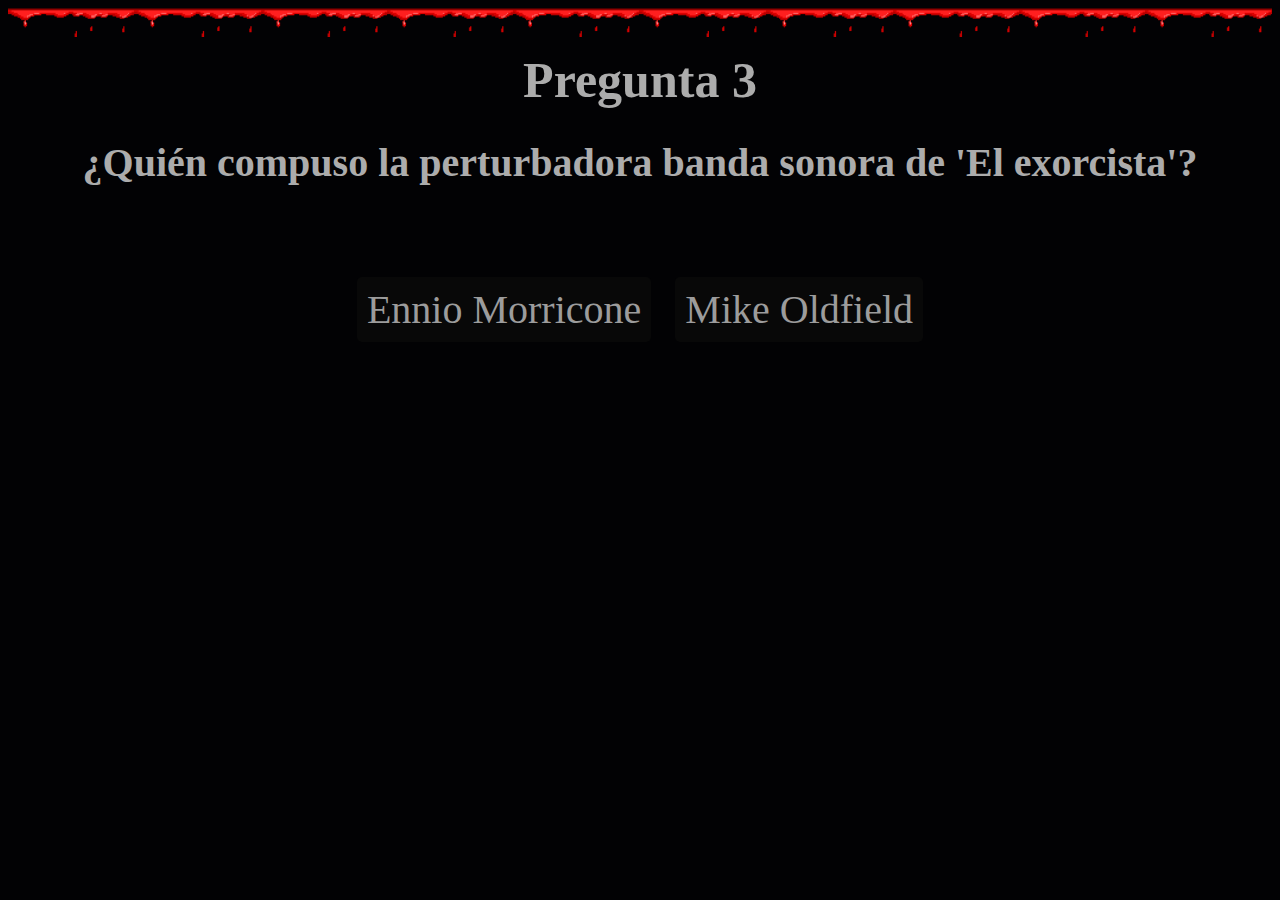
<file: trivia/nivel3.html>
<!DOCTYPE html>
<html lang="es">
<head>
  <meta charset="UTF-8">
  <title>Pregunta 3</title>
</head>
<body style="background-color: #020204;">
  <center>
    <img src="../imagen/blood.gif" alt="" style="width: 50%;"><img src="../imagen/blood.gif" alt="" style="width: 50%;">
    <h1 style="font-size: 50px; color: #ACACAC;margin-bottom: 10px; margin-top: 10px;">Pregunta 3</h1>
    <h2 id="pregunta" style="font-size: 40px; color: #ACACAC;margin-top: 30px"></h2>

    <section style="margin-top: 100px;">
      <a id="op1" href="" style="background-color: #080808; text-decoration: none; border-radius: 5px; padding: 10px;font-size: 40px; margin-right: 10px; color: #9C9C9C;">Opción 1</a>
      <a id="op2" href="" style="background-color: #080808; text-decoration: none; border-radius: 5px; padding: 10px;font-size: 40px; margin-left: 10px; color: #9C9C9C;">Opción 2</a>
    </section>
  </center>

  <script>
    
    const preguntas = [
      {
        texto: "¿Qué director filmó 'Suspiria' en 1977?",
        correcta: ["Dario Argento", "ganaste.html"],
        incorrecta: ["Mario Bava", "incorrecta.html"]
      },
      {
        texto: "¿Cuál es el nombre de la entidad que aterroriza en la película 'It Follows' (2014)?",
        correcta: ["No tiene nombre", "ganaste.html"],
        incorrecta: ["Lilith", "incorrecta.html"]
      },
      {
        texto: "¿Qué película de terror ganó la Palma de Oro en Cannes 2021?",
        correcta: ["Titane", "ganaste.html"],
        incorrecta: ["Hereditary", "incorrecta.html"]
      },
      {
        texto: "En 'El proyecto de la bruja de Blair', ¿cómo se llama la bruja de la leyenda?",
        correcta: ["Elly Kedward", "ganaste.html"],
        incorrecta: ["Mary Shaw", "incorrecta.html"]
      },
      {
        texto: "¿Quién compuso la perturbadora banda sonora de 'El exorcista'?",
        correcta: ["Mike Oldfield", "ganaste.html"],
        incorrecta: ["Ennio Morricone", "incorrecta.html"]
      },
      {
        texto: "En 'La masacre de Texas', ¿qué herramienta usa principalmente Leatherface?",
        correcta: ["Motosierra", "ganaste.html"],
        incorrecta: ["Hacha", "incorrecta.html"]
      },
      {
        texto: "¿Cuál es el verdadero nombre de 'Candyman'?",
        correcta: ["Daniel Robitaille", "ganaste.html"],
        incorrecta: ["Victor Pascow", "incorrecta.html"]
      },
      {
        texto: "En 'El faro' (2019), ¿qué criatura marina obsesiona a uno de los protagonistas?",
        correcta: ["Una sirena", "ganaste.html"],
        incorrecta: ["Un kraken", "incorrecta.html"]
      },
      {
        texto: "En 'Hereditary', ¿qué palabra clave invocan los personajes durante la sesión espírita?",
        correcta: ["Paimon", "ganaste.html"],
        incorrecta: ["Azazel", "incorrecta.html"]
      },
      {
        texto: "¿Qué director japonés hizo 'Ringu' (La llamada) en 1998?",
        correcta: ["Hideo Nakata", "ganaste.html"],
        incorrecta: ["Takashi Miike", "incorrecta.html"]
      }
    ];

    
    const p = preguntas[Math.floor(Math.random() * preguntas.length)];

    
    document.getElementById("pregunta").innerText = p.texto;

    
    const correctaIzquierda = Math.random() < 0.5;

    if (correctaIzquierda) {
      document.getElementById("op1").innerText = p.correcta[0];
      document.getElementById("op1").href = p.correcta[1];
      document.getElementById("op2").innerText = p.incorrecta[0];
      document.getElementById("op2").href = p.incorrecta[1];
    } else {
      document.getElementById("op1").innerText = p.incorrecta[0];
      document.getElementById("op1").href = p.incorrecta[1];
      document.getElementById("op2").innerText = p.correcta[0];
      document.getElementById("op2").href = p.correcta[1];
    }
  </script>
</body>
</html>
</file>
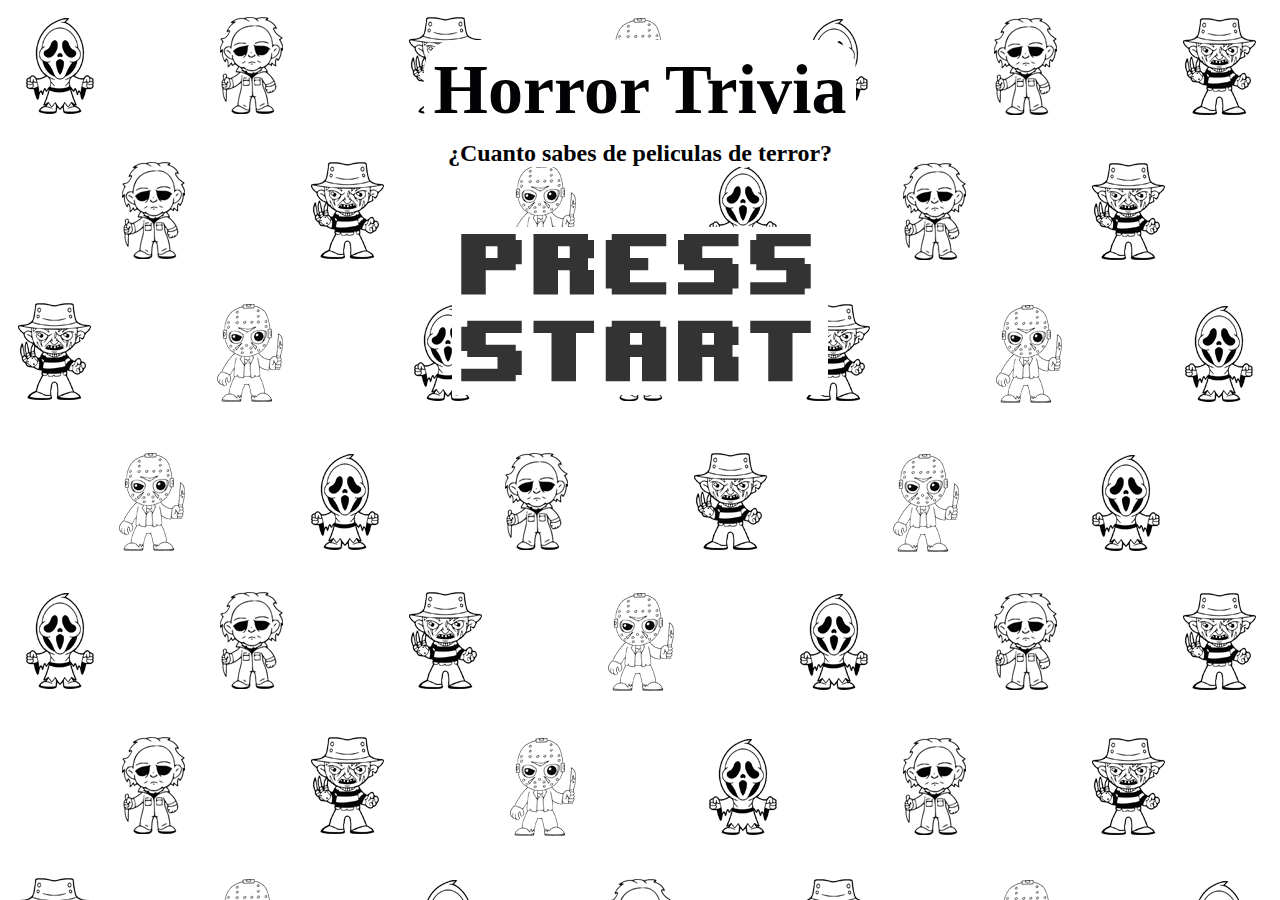
<file: trivia/trivia.html>
<!DOCTYPE html>
<html lang="en">

<head>
    <meta charset="UTF-8">
    <meta name="viewport" content="width=device-width, initial-scale=1.0">
    <title>Horror Trivia</title>
</head>

<body style="background-image: url('../imagen/wallpaper.png'); margin: 0; text-align: center;">
    
    <center>
        <h1 style="color: #020204; background-color: #ffffff;display: inline-block; font-size: 70px; padding: 10px; border-radius: 30px; margin-top: 40px; margin-bottom: 0px;">Horror Trivia</h1><br>
        <h2 style="color: #020204; background-color: #ffffff; display: inline-block; margin-top: 0px; ">¿Cuanto sabes de peliculas de terror?</h2><br>
        <a href="nivel1.html"><img src="../imagen/start.gif" alt="" style="margin-top: 40px;"></a><br><!-- poner un gif  -->
    </center>
</body>

</html>
</file>
<file: css/styles.css>
/* -------------------- ESTILOS GENERALES -------------------- */
body {
    margin: 0;
    background-color: #ffe8e3;
    font-family: system-ui, sans-serif;
    text-align: center;
}

/* -------------------- BARRA DE NAVEGACIÓN -------------------- */
nav {
    background-color: #DF92C1;
    margin: 0;
    padding: 15px;
    text-align: center;
}

nav a {
    background-color: #f5c9d2;
    color: #000000;
    text-decoration: none;
    padding: 10px 20px;
    border-radius: 10px;
    margin: 0 10px;
    box-shadow: 0px 5px 10px #df92c1;
    display: inline-block;
}

/* -------------------- ENCABEZADOS -------------------- */
h1 {
    text-align: center;
    margin-bottom: 20px;
}

p, h2 {
    margin: 0;
}

/* -------------------- SECCIONES -------------------- */
section {
    padding: 15px;
    margin-bottom: 20px;
    font-size: 20px;
}

/* Sección específica "Sobre mi" */
.sobre-mi {
    background-color: #eeeeee;
    margin-left: 300px;
    width: 80%;
}

.sobre-mi img {
    width: 150px;
    margin-left: 5px;
}

/* Segunda sección de "Sobre mi" con flex row-reverse */
.sobre-mi-flex {
    background-color: #FED4E0;
    width: 60%;
    margin-left: 50px;
    display: flex;
    align-items: center;
    flex-direction: row-reverse;
    padding: 10px;
    font-size: 20px;
}

/* -------------------- IMÁGENES -------------------- */
.gato {
    width: 150px;
    margin-left: 5px;
}

.artista {
    width: 200px;
    margin-left: 5px;
}


/* -------------------- TIERLIST -------------------- */
.tier-section {
    display: flex;
    align-items: center;
    margin: 8px 0;
}

.tier-label {
    width: 60px;
    text-align: center;
    font-weight: bold;
    padding: 10px;
    border-radius: 8px;
    margin-right: 10px;
    color: #000;
}

.tier-label.s { background: #ff6b6b; }
.tier-label.a { background: #ffd166; }
.tier-label.b { background: #06d6a0; }
.tier-label.c { background: #118ab2; color: #fff; }

.tier-content {
    background: #ffffff;
    border-radius: 12px;
    padding: 10px 12px;
    flex: 1;
    box-shadow: 0 2px 8px rgba(0,0,0,0.06);
}

.tier-content img {
    width: 80px;
    height: 80px;
    object-fit: cover;
    border-radius: 8px;
    margin: 6px;
}

/* -------------------- LISTA (Adaptaciones) -------------------- */
ul li {
    margin-bottom: 20px;
}

ul li section {
    margin-top: 10px;
}

ul li img {
    border-radius: 10px;
    box-shadow: 2px 2px 5px rgba(0,0,0,0.3);
    height: 200px;
}

/* -------------------- BOTONES CENTRADOS INFERIORES -------------------- */
#botones-footer a {
    background-color: #f5c9d2;
    color: #000;
    text-decoration: none;
    padding: 10px;
    border-radius: 10px;
    display: inline-block;
    margin-top: 20px;
    margin-bottom: 20px;
    margin-right: 20px;
    box-shadow: 0px 5px 10px #df92c1;
}
</file>
